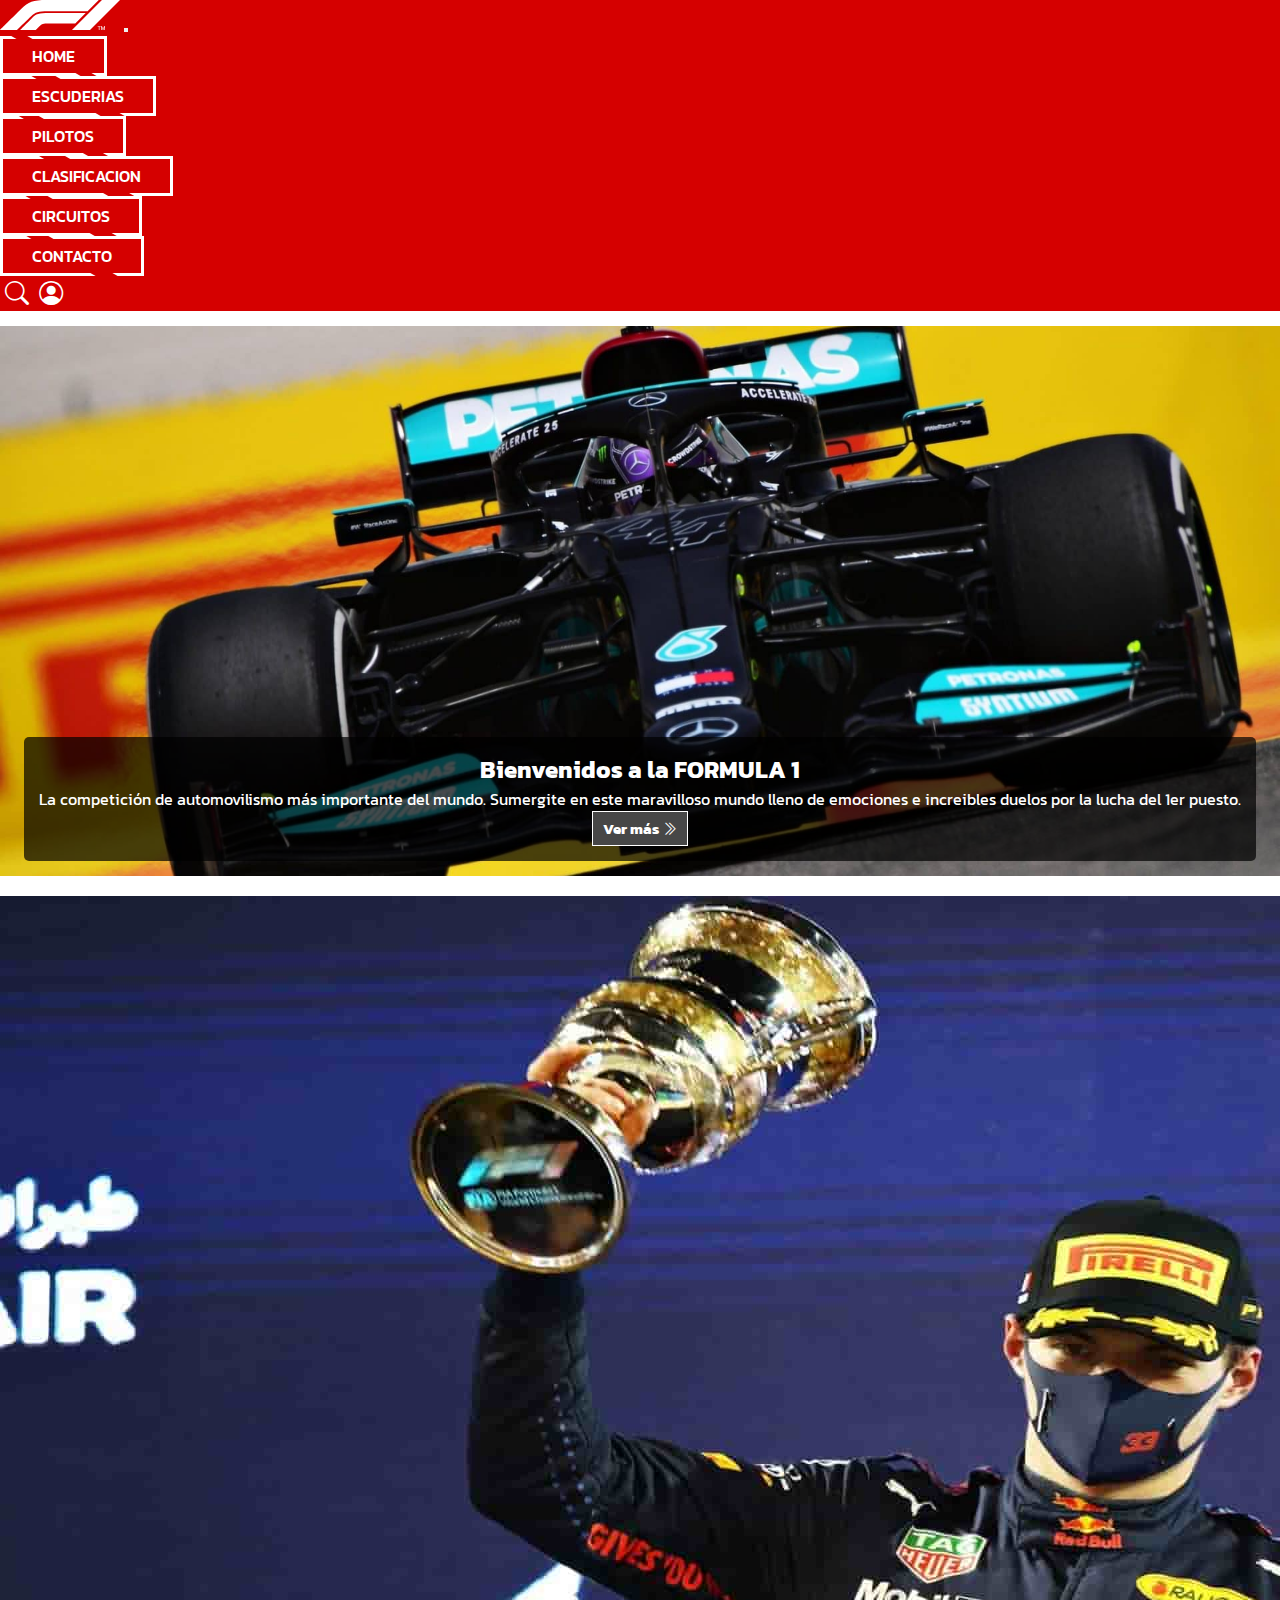
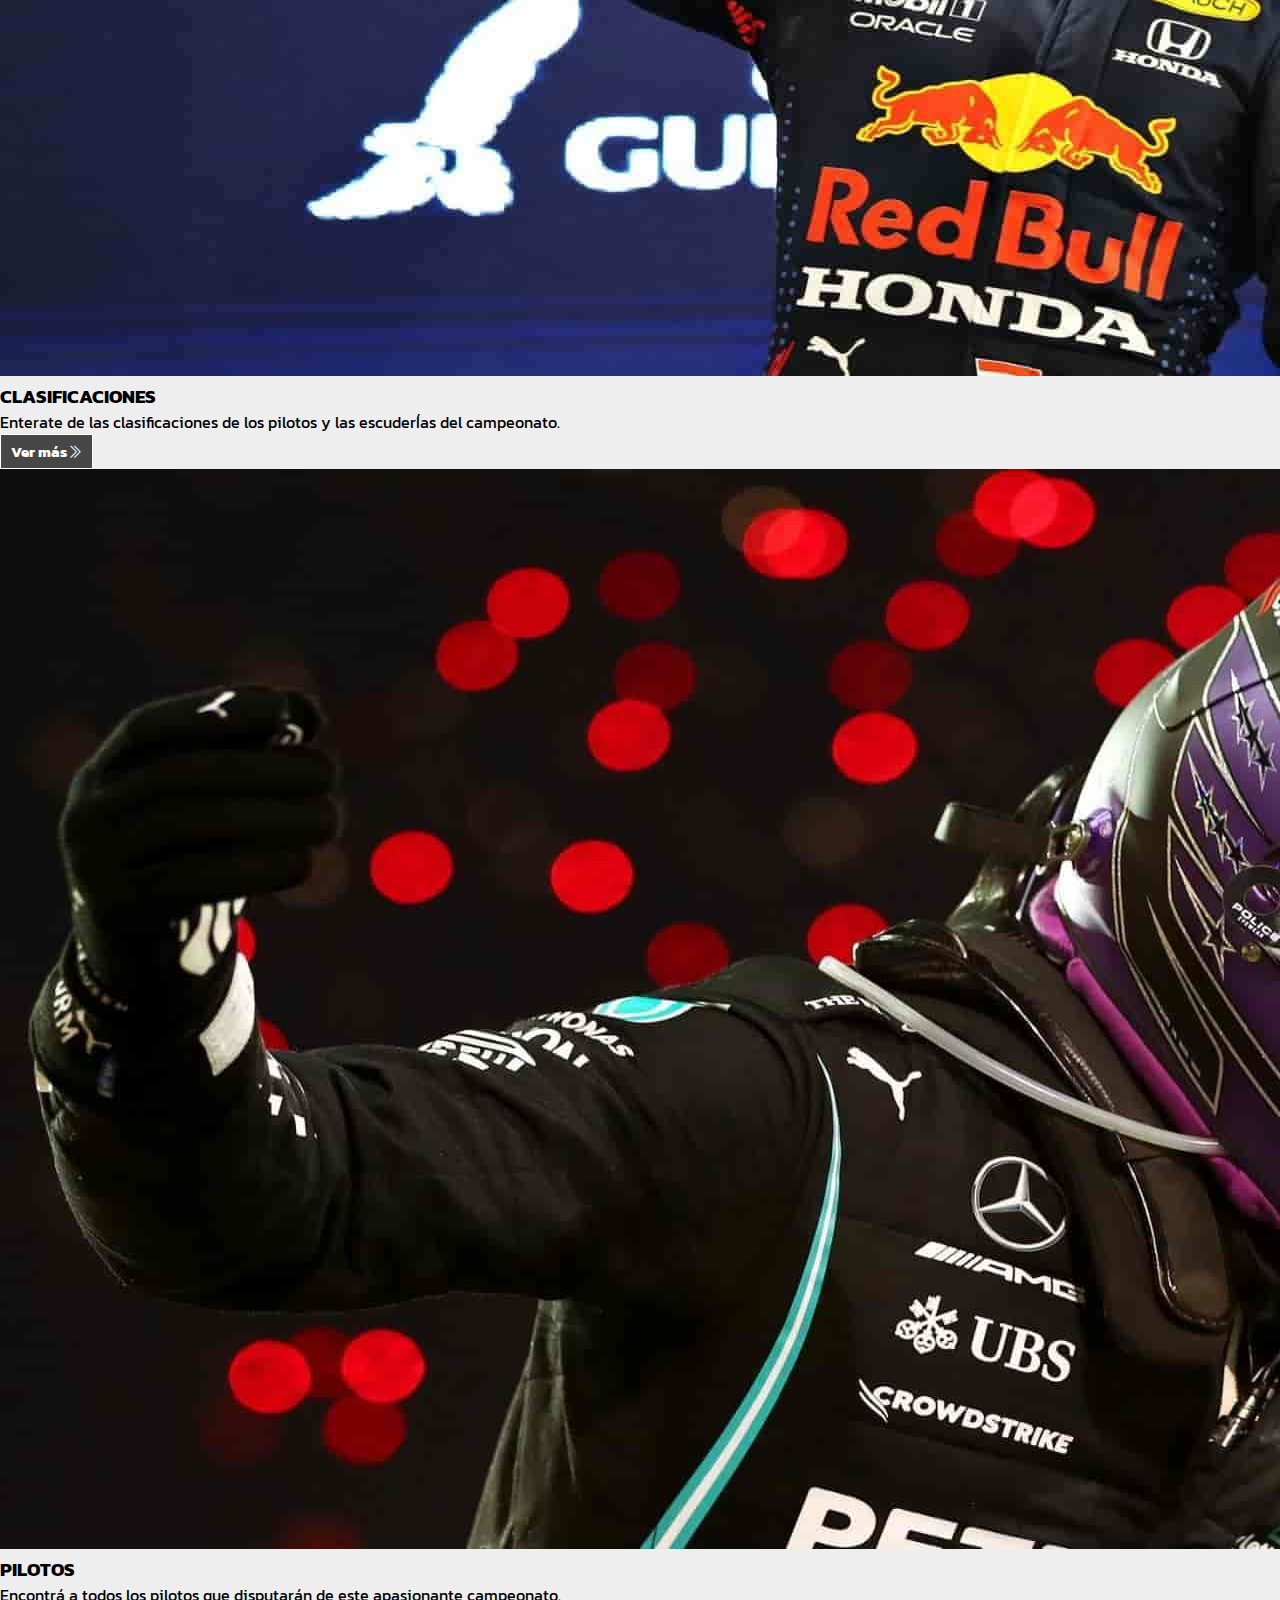
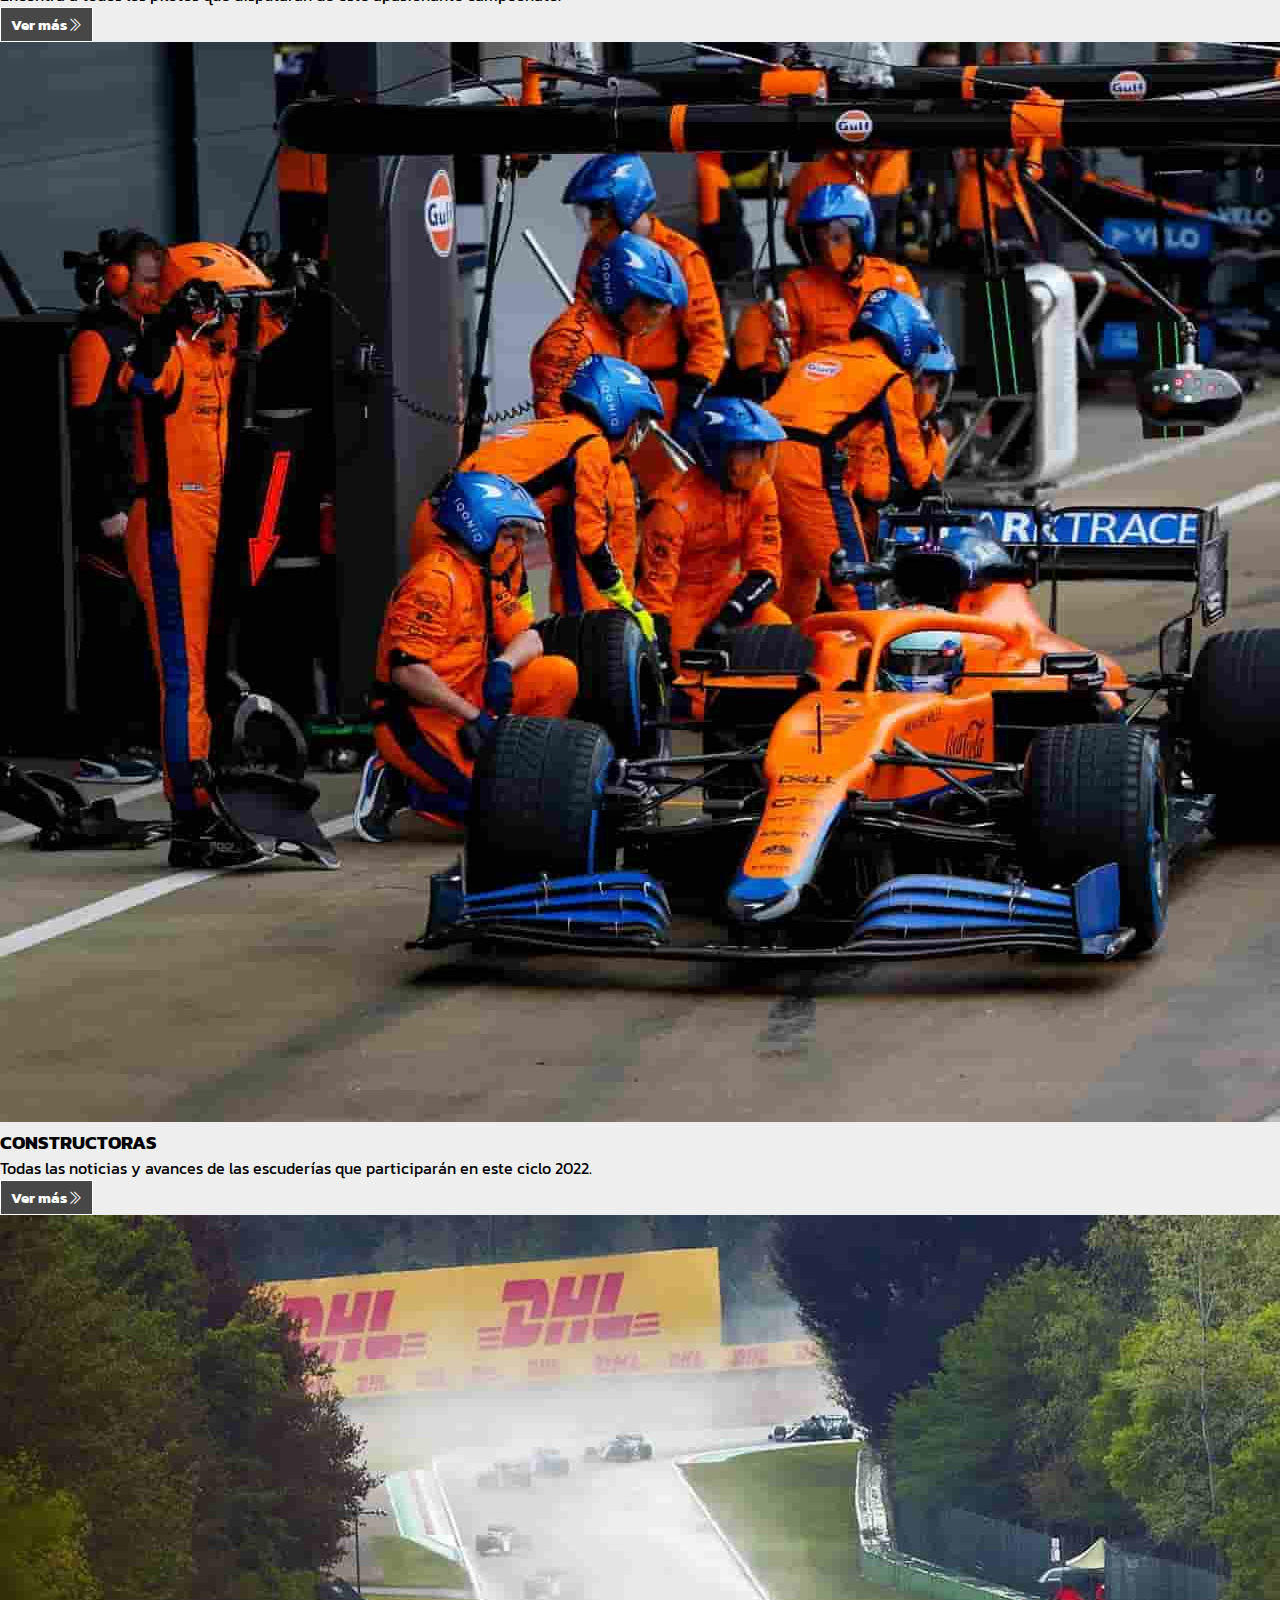
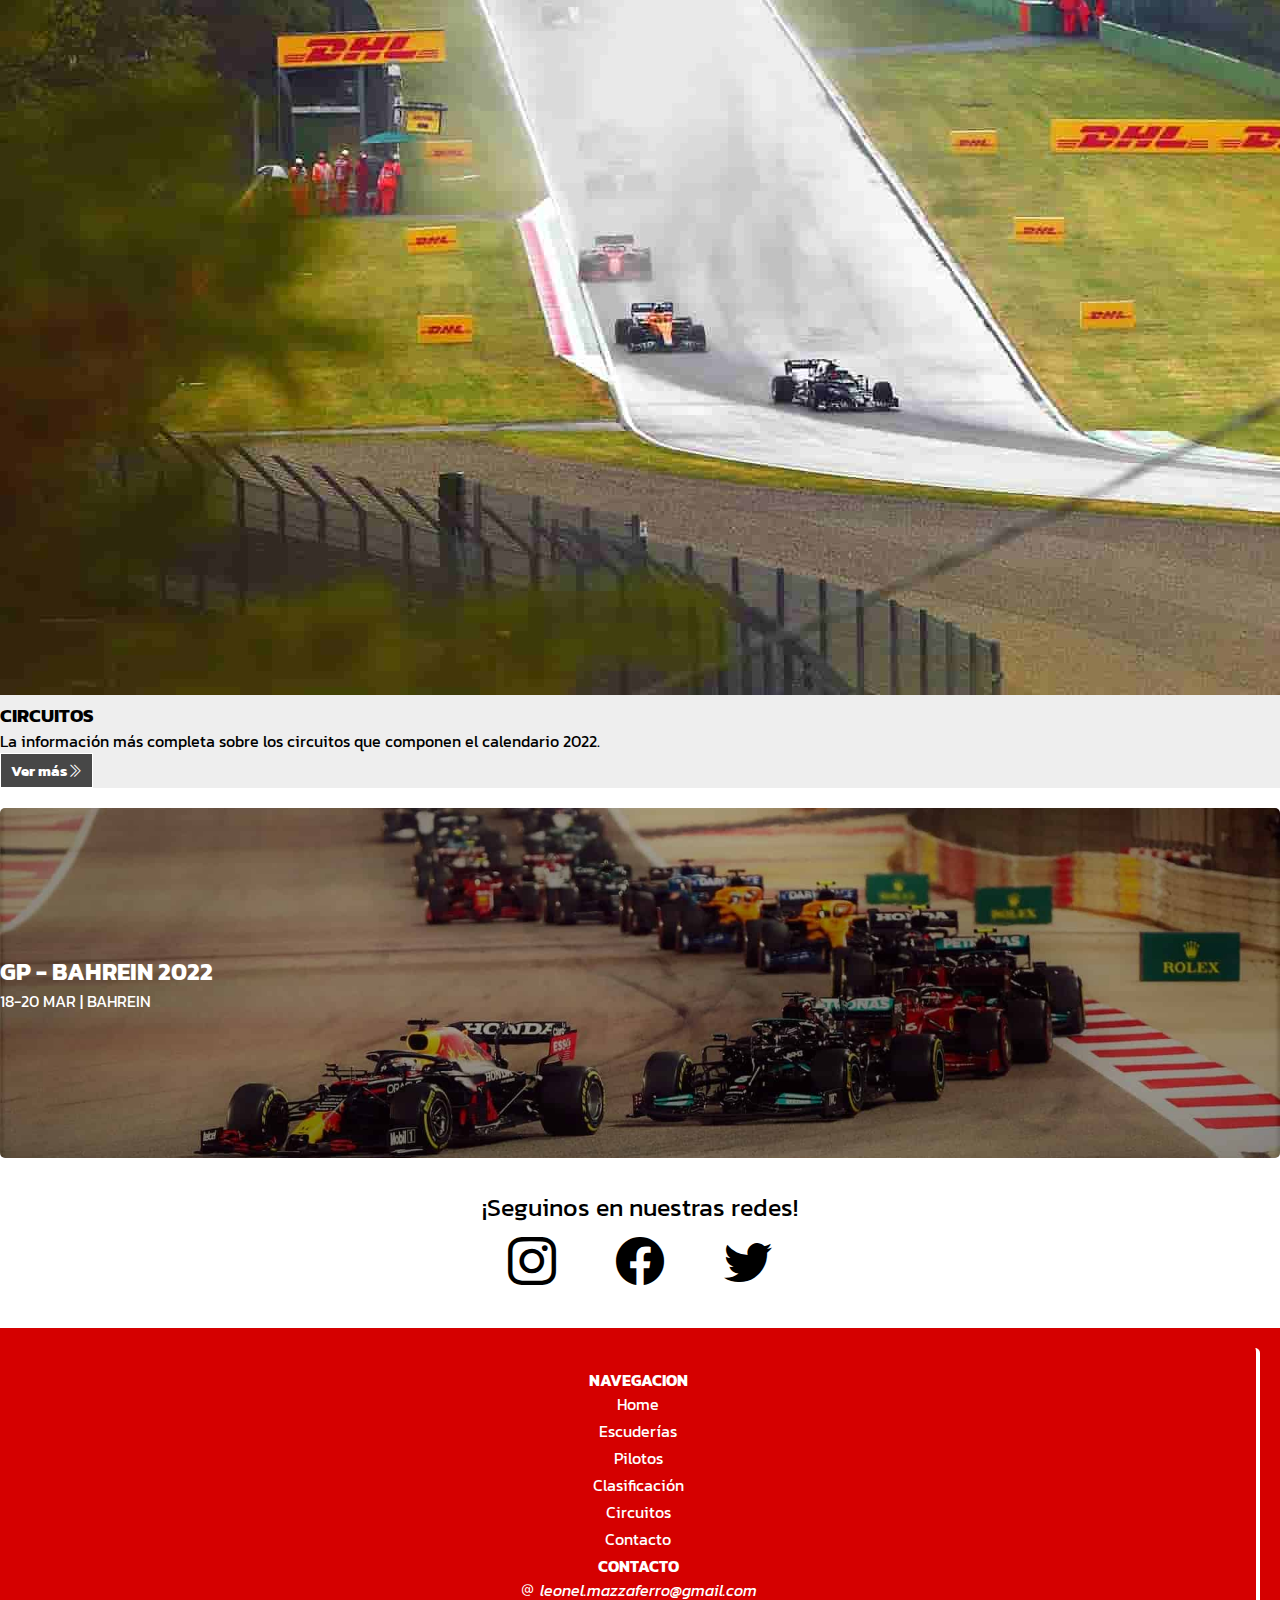
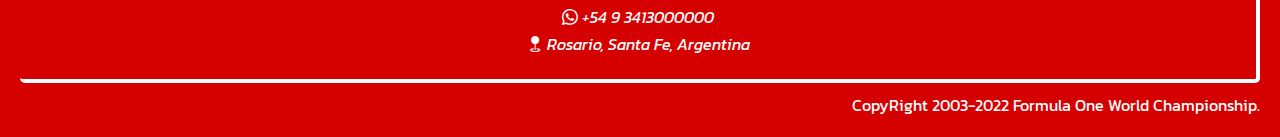
<file: index.html>
<!DOCTYPE html>
<html lang="es">

<head>
    <meta charset="UTF-8" />
    <meta http-equiv="X-UA-Compatible" content="IE=edge" />
    <meta name="viewport" content="width=device-width, initial-scale=1.0" />

    <!-- font KANIT -->
    <link rel="preconnect" href="https://fonts.googleapis.com" />
    <link rel="preconnect" href="https://fonts.gstatic.com" crossorigin />
    <link
        href="https://fonts.googleapis.com/css2?family=Kanit:ital,wght@0,100;0,200;0,300;1,100;1,200;1,300&display=swap"
        rel="stylesheet" />

    <!-- link cdn Bootstrap -->
    <link href="https://cdn.jsdelivr.net/npm/bootstrap@5.1.3/dist/css/bootstrap.min.css" rel="stylesheet"
        integrity="sha384-1BmE4kWBq78iYhFldvKuhfTAU6auU8tT94WrHftjDbrCEXSU1oBoqyl2QvZ6jIW3" crossorigin="anonymous" />

    <!-- link icons boostrap -->
    <link rel="stylesheet" href="https://cdn.jsdelivr.net/npm/bootstrap-icons@1.8.1/font/bootstrap-icons.css" />

    <!-- link css -->
    <link rel="stylesheet" href="./css/estilos.css" />

    <!-- SEO -->
    <!-- keywords -->
    <meta name="keywords" content="f1, formula, uno" />
    <!-- titulo -->
    <title>Formula 1 - Home</title>
    <!-- descripcion -->
    <meta name="description"
        content="informacion sobre la formula 1,uno, pilotos, clasificaciones, circuitos, escuderias">

    <link rel="shortcut icon" href="./imagenes/f1_logo.svg" type="image/x-icon">

</head>

<body>
    <header>
        <!-- navbar -->
        <nav class="navbar navbar-expand-lg navbar-light">
            <div class="container p-0">
                <a class="navbar-brand" href="#"><img class="nav-logo" src="./imagenes/f1_logo.svg" alt="" /></a>
                <button class="navbar-toggler" type="button" data-bs-toggle="collapse"
                    data-bs-target="#navbarSupportedContent" aria-controls="navbarSupportedContent"
                    aria-expanded="false" aria-label="Toggle navigation">
                    <span class="navbar-toggler-icon"></span>
                </button>
                <div class="collapse navbar-collapse" id="navbarSupportedContent">
                    <ul class="navbar-nav me-auto mb-2 mb-lg-0">
                        <li class="nav-item">
                            <a class="nav-link active" aria-current="page" href="./index.html">
                                <button class="button">
                                    HOME
                                    <span></span>
                                </button>
                            </a>
                        </li>
                        <li class="nav-item">
                            <a class="nav-link" href="./paginas/escuderias.html">
                                <button class="button">
                                    ESCUDERIAS
                                    <span></span>
                                </button>
                            </a>
                        </li>
                        <li class="nav-item">
                            <a class="nav-link" href="./paginas/pilotos.html">
                                <button class="button">
                                    PILOTOS
                                    <span></span>
                                </button>
                            </a>
                        </li>
                        <li class="nav-item">
                            <a class="nav-link" href="./paginas/clasificacion.html">
                                <button class="button">
                                    CLASIFICACION
                                    <span></span>
                                </button>
                            </a>
                        </li>
                        <li class="nav-item">
                            <a class="nav-link" href="./paginas/circuitos.html">
                                <button class="button">
                                    CIRCUITOS
                                    <span></span>
                                </button>
                            </a>
                        </li>
                        <li class="nav-item">
                            <a class="nav-link" href="./paginas/contacto.html">
                                <button class="button">
                                    CONTACTO
                                    <span></span>
                                </button>
                            </a>
                        </li>
                    </ul>
                    <!-- navegacion secundaria -->
                    <ul class="nav-dos">
                        <li>
                            <a href="#">
                                <i class="bi bi-search"></i>
                            </a>
                        </li>
                        <li>
                            <a href="#">
                                <i class="bi bi-person-circle"></i>
                            </a>
                        </li>
                    </ul>
                </div>
            </div>
        </nav>
        <!-- fin navbar -->
    </header>

    <main>
        <!-- presentacion -->
        <section class="container home">
            <div class="fondo">
                <h2>Bienvenidos a la FORMULA 1</h2>
                <p>
                    La competición de automovilismo más importante del mundo.
                    Sumergite en este maravilloso mundo lleno de emociones e increibles duelos por la lucha del 1er puesto.
                </p>
                <a href="#" class="boton2">
                    Ver más <i class="bi bi-chevron-double-right"></i>
                </a>
            </div>
        </section>
        <!-- fin presentacion -->
        <!-- cards -->
        <section class="container cards">
            <div class="row justify-content-between">
                <div class="col-sm-6 col-xl-3">
                    <div class="card">
                        <img src="./imagenes/carrusel/maxverstroph.jpg" class="card-img-top" alt="">
                        <div class="card-body">
                            <h3 class="card-title">CLASIFICACIONES</h3>
                            <p class="card-text">Enterate de las clasificaciones de los pilotos y las escuderÍas del
                                campeonato.</p>
                            <a href="./paginas/clasificacion.html" class="boton2">Ver más<i
                                    class="bi bi-chevron-double-right"></i></a>
                        </div>
                    </div>
                </div>
                <div class="col-sm-6 col-xl-3">
                    <div class="card">
                        <img src="./imagenes/carrusel/hamiltonfest.jpg" class="card-img-top" alt="">
                        <div class="card-body">
                            <h3 class="card-title">PILOTOS</h3>
                            <p class="card-text">Encontrá a todos los pilotos que disputarán de este apasionante
                                campeonato.
                            </p>
                            <a href="./paginas/pilotos.html" class="boton2">Ver más<i
                                    class="bi bi-chevron-double-right"></i></a>
                        </div>
                    </div>
                </div>
                <div class="col-sm-6 col-xl-3">
                    <div class="card">
                        <img src="./imagenes/carrusel/mclarenbox.jpg" class="card-img-top" alt="">
                        <div class="card-body">
                            <h3 class="card-title">CONSTRUCTORAS</h3>
                            <p class="card-text">Todas las noticias y avances de las escuderías que participarán en este
                                ciclo 2022.</p>
                            <a href="./paginas/escuderias.html" class="boton2">Ver más<i
                                    class="bi bi-chevron-double-right"></i></a>
                        </div>
                    </div>
                </div>
                <div class="col-sm-6 col-xl-3">
                    <div class="card">
                        <img src="./imagenes/carrusel/circuitoitaly.jpg" class="card-img-top" alt="">
                        <div class="card-body">
                            <h3 class="card-title">CIRCUITOS</h3>
                            <p class="card-text">La información más completa sobre los circuitos que componen el
                                calendario
                                2022.</p>
                            <a href="./paginas/circuitos.html" class="boton2">Ver más<i
                                    class="bi bi-chevron-double-right"></i></a>
                        </div>
                    </div>
                </div>
            </div>
        </section>
        <!-- fin cards -->
        <!-- baner -->
        <section class="container baner">
            <h2>
                GP - BAHREIN 2022
            </h2>
            <span>18-20 MAR | BAHREIN</span>
        </section>
        <!-- fin baner -->
    </main>

    <footer>
        <!-- soscial -->
        <section class="social">
            <p>¡Seguinos en nuestras redes!</p>
            <div class="redes">
                <a href="http://www.instagram.com" target="_blank"><i class="bi bi-instagram"></i></a>
                <a href="http://www.facebook.com" target="_blank"><i class="bi bi-facebook"></i></a>
                <a href="http://www.twitter.com" target="_blank"><i class="bi bi-twitter"></i></a>
            </div>
        </section>
        <!-- footer -->
        <section class="footer">
            <div class="container footer-flex">
                <div class="row">
                    <div class="col-md-6 mt-2">
                        <h4>NAVEGACION</h4>
                        <ul class="listas">
                            <li><a href="./index.html">Home</a></li>
                            <li><a href="./paginas/escuderias.html">Escuderías</a></li>
                            <li><a href="./paginas/pilotos.html">Pilotos</a></li>
                            <li><a href="./paginas/clasificacion.html">Clasificación</a></li>
                            <li><a href="./paginas/circuitos.html">Circuitos</a></li>
                            <li><a href="./paginas/contacto.html">Contacto</a></li>
                        </ul>
                    </div>
                    <div class="col-md-6 mt-2">
                        <h4>CONTACTO</h4>
                        <ul class="listas">
                            <li>
                                <a href="http://www.gmail.com" target="_blank"><i class="bi bi-at">
                                        leonel.mazzaferro@gmail.com</i></a>
                            </li>
                            <li>
                                <a href="http://www.whatsapp.com" target="_blank"><i class="bi bi-whatsapp"> +54 9
                                        3413000000</i></a>
                            </li>
                            <li>
                                <a href="http://www.google.com.ar/maps" target="_blank"><i class="bi bi-geo-fill">
                                        Rosario,
                                        Santa Fe, Argentina</i></a>
                            </li>
                        </ul>
                    </div>
                </div>
            </div>
            <div class="container">
                <p class="copy-r">CopyRight 2003-2022 Formula One World Championship.</p>
            </div>
        </section>
        <!-- fin footer -->
    </footer>


    <!-- link cdn bootstrap js -->
    <script src="https://cdn.jsdelivr.net/npm/@popperjs/core@2.10.2/dist/umd/popper.min.js"
        integrity="sha384-7+zCNj/IqJ95wo16oMtfsKbZ9ccEh31eOz1HGyDuCQ6wgnyJNSYdrPa03rtR1zdB" crossorigin="anonymous">
    </script>
    <script src="https://cdn.jsdelivr.net/npm/bootstrap@5.1.3/dist/js/bootstrap.min.js"
        integrity="sha384-QJHtvGhmr9XOIpI6YVutG+2QOK9T+ZnN4kzFN1RtK3zEFEIsxhlmWl5/YESvpZ13" crossorigin="anonymous">
    </script>
</body>

</html>
</file>
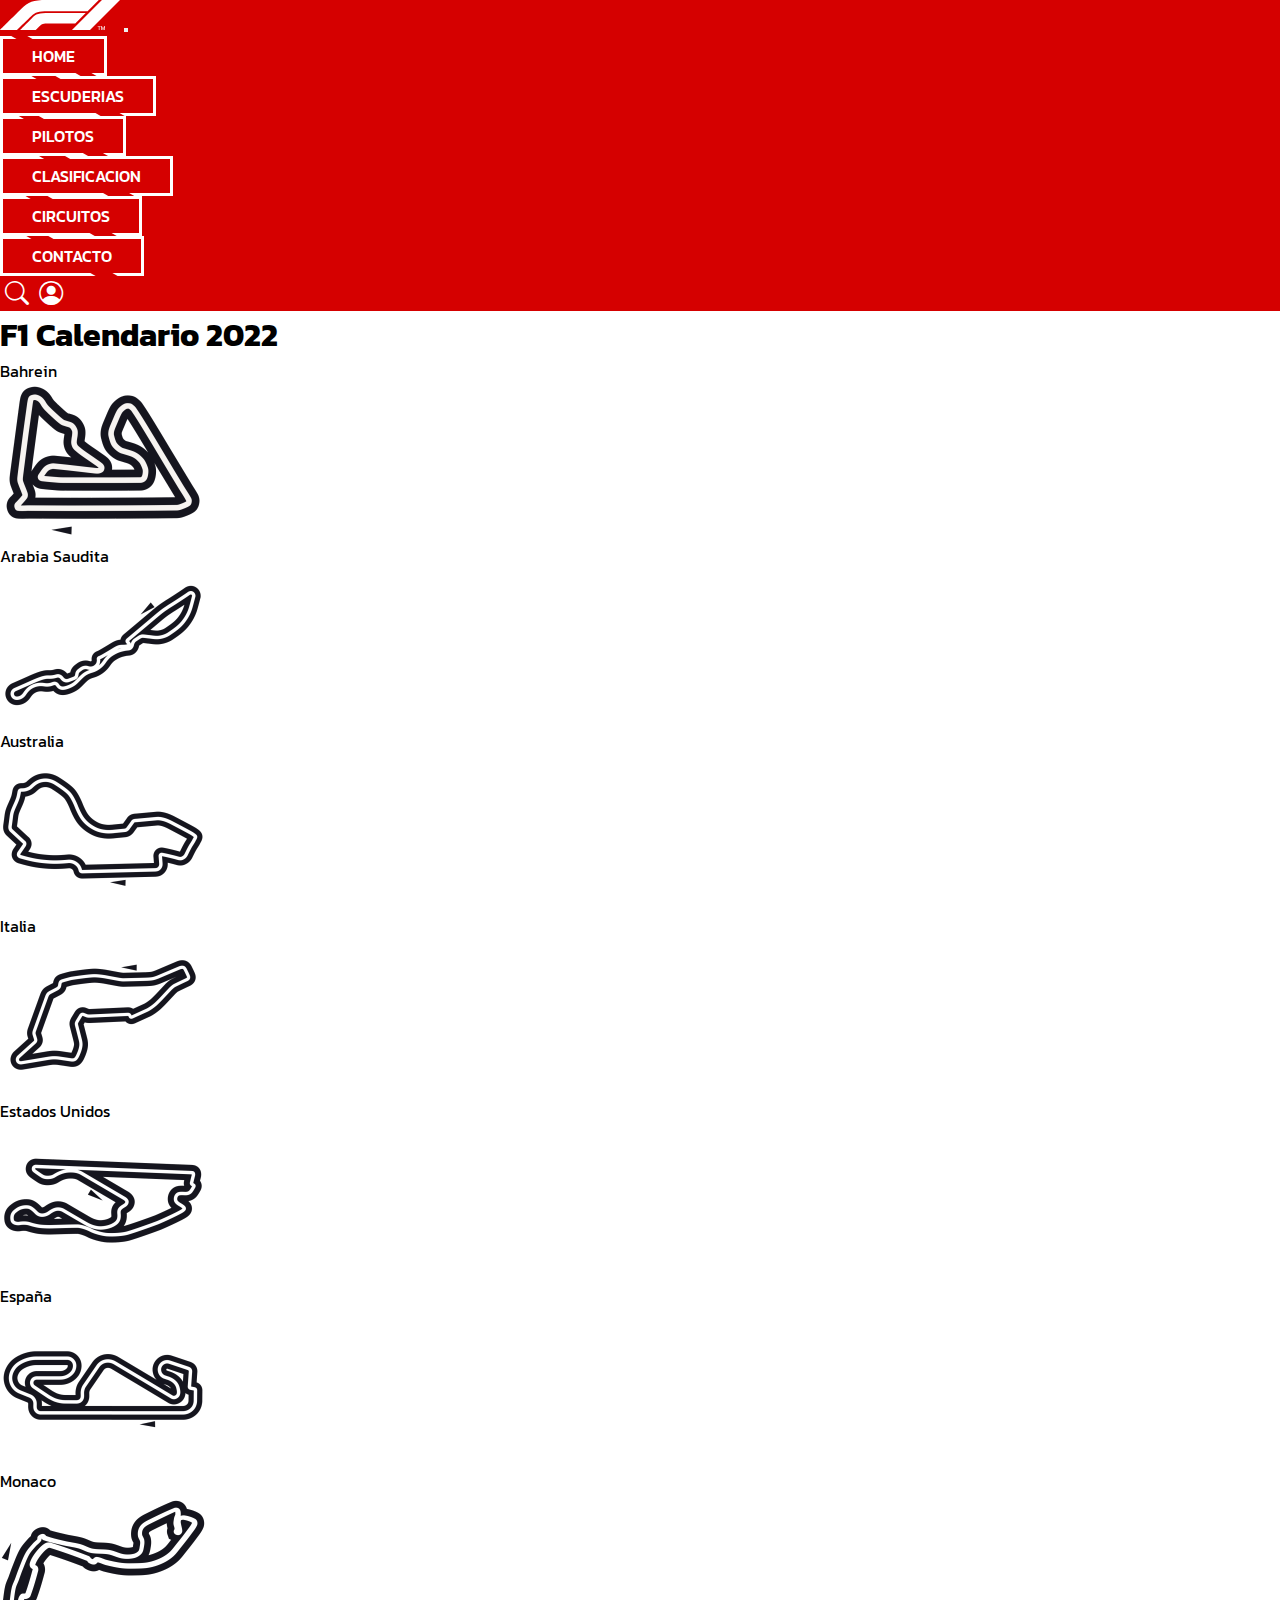
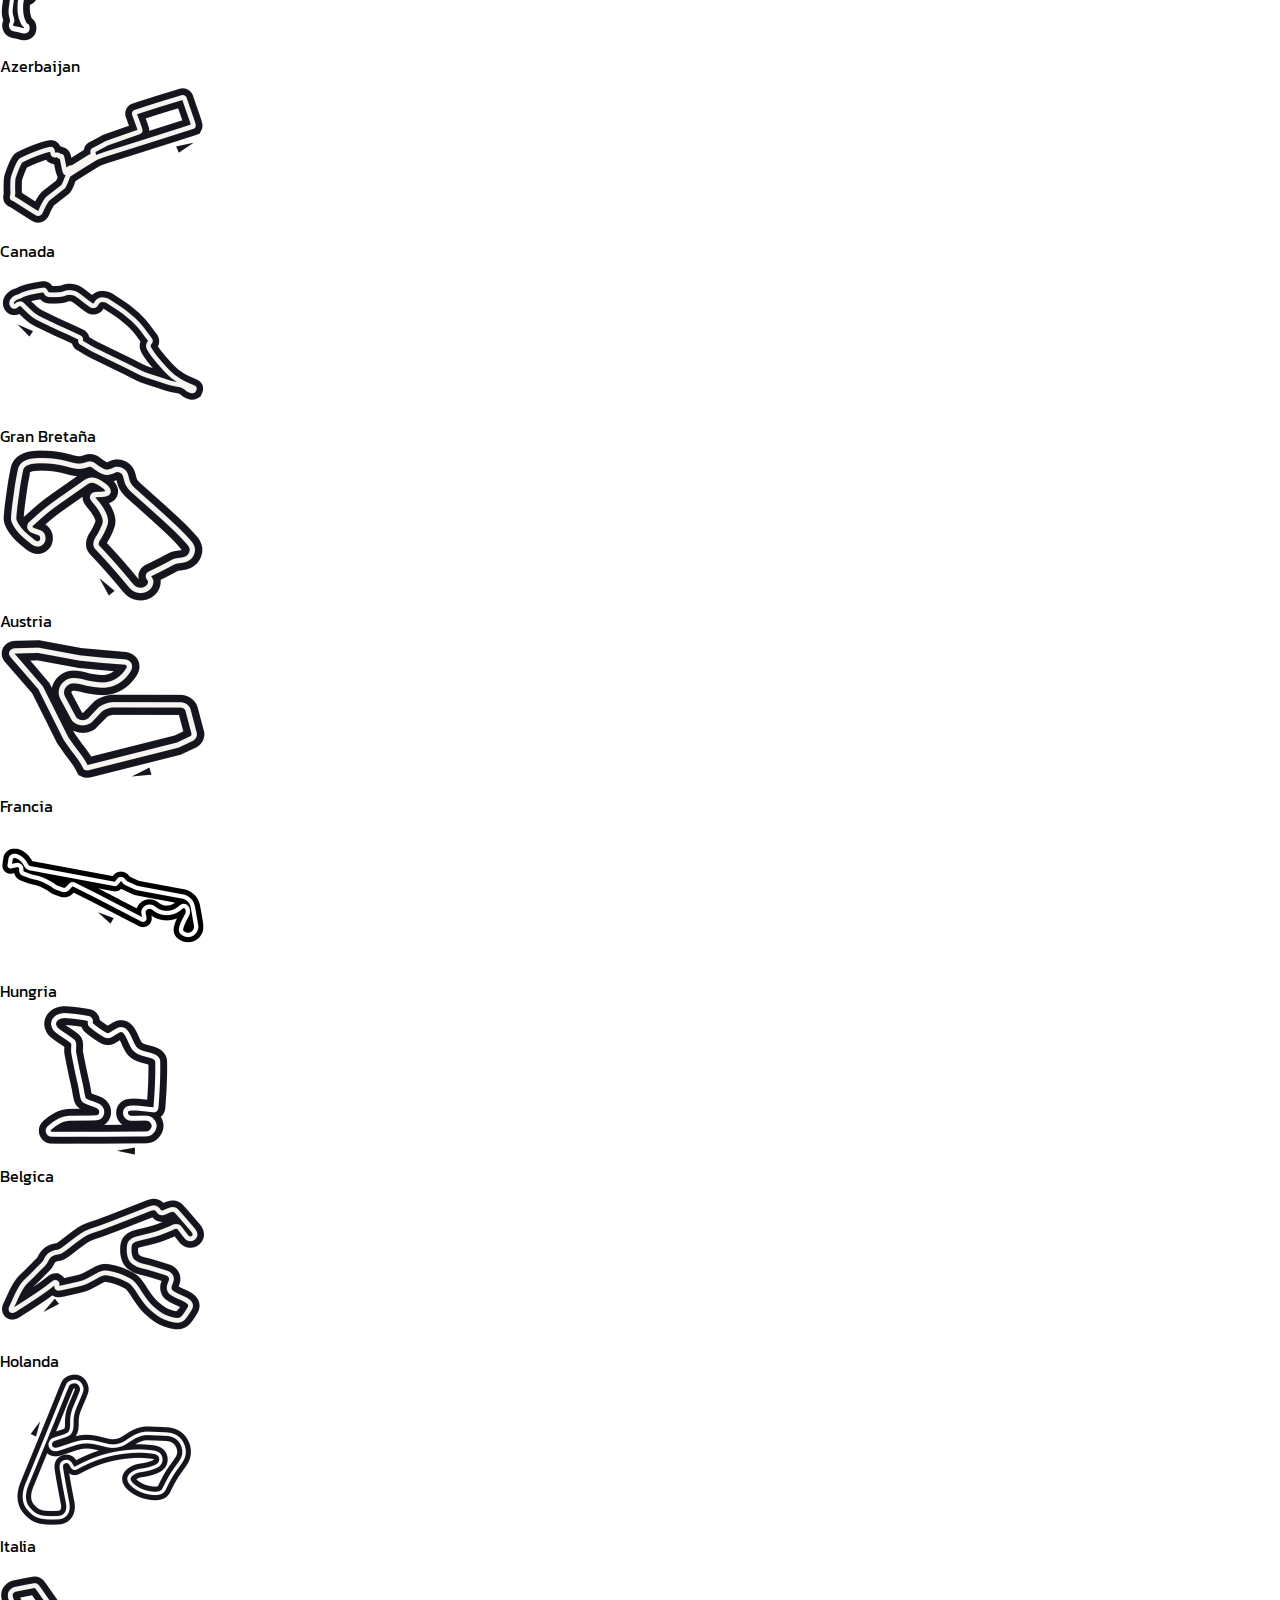
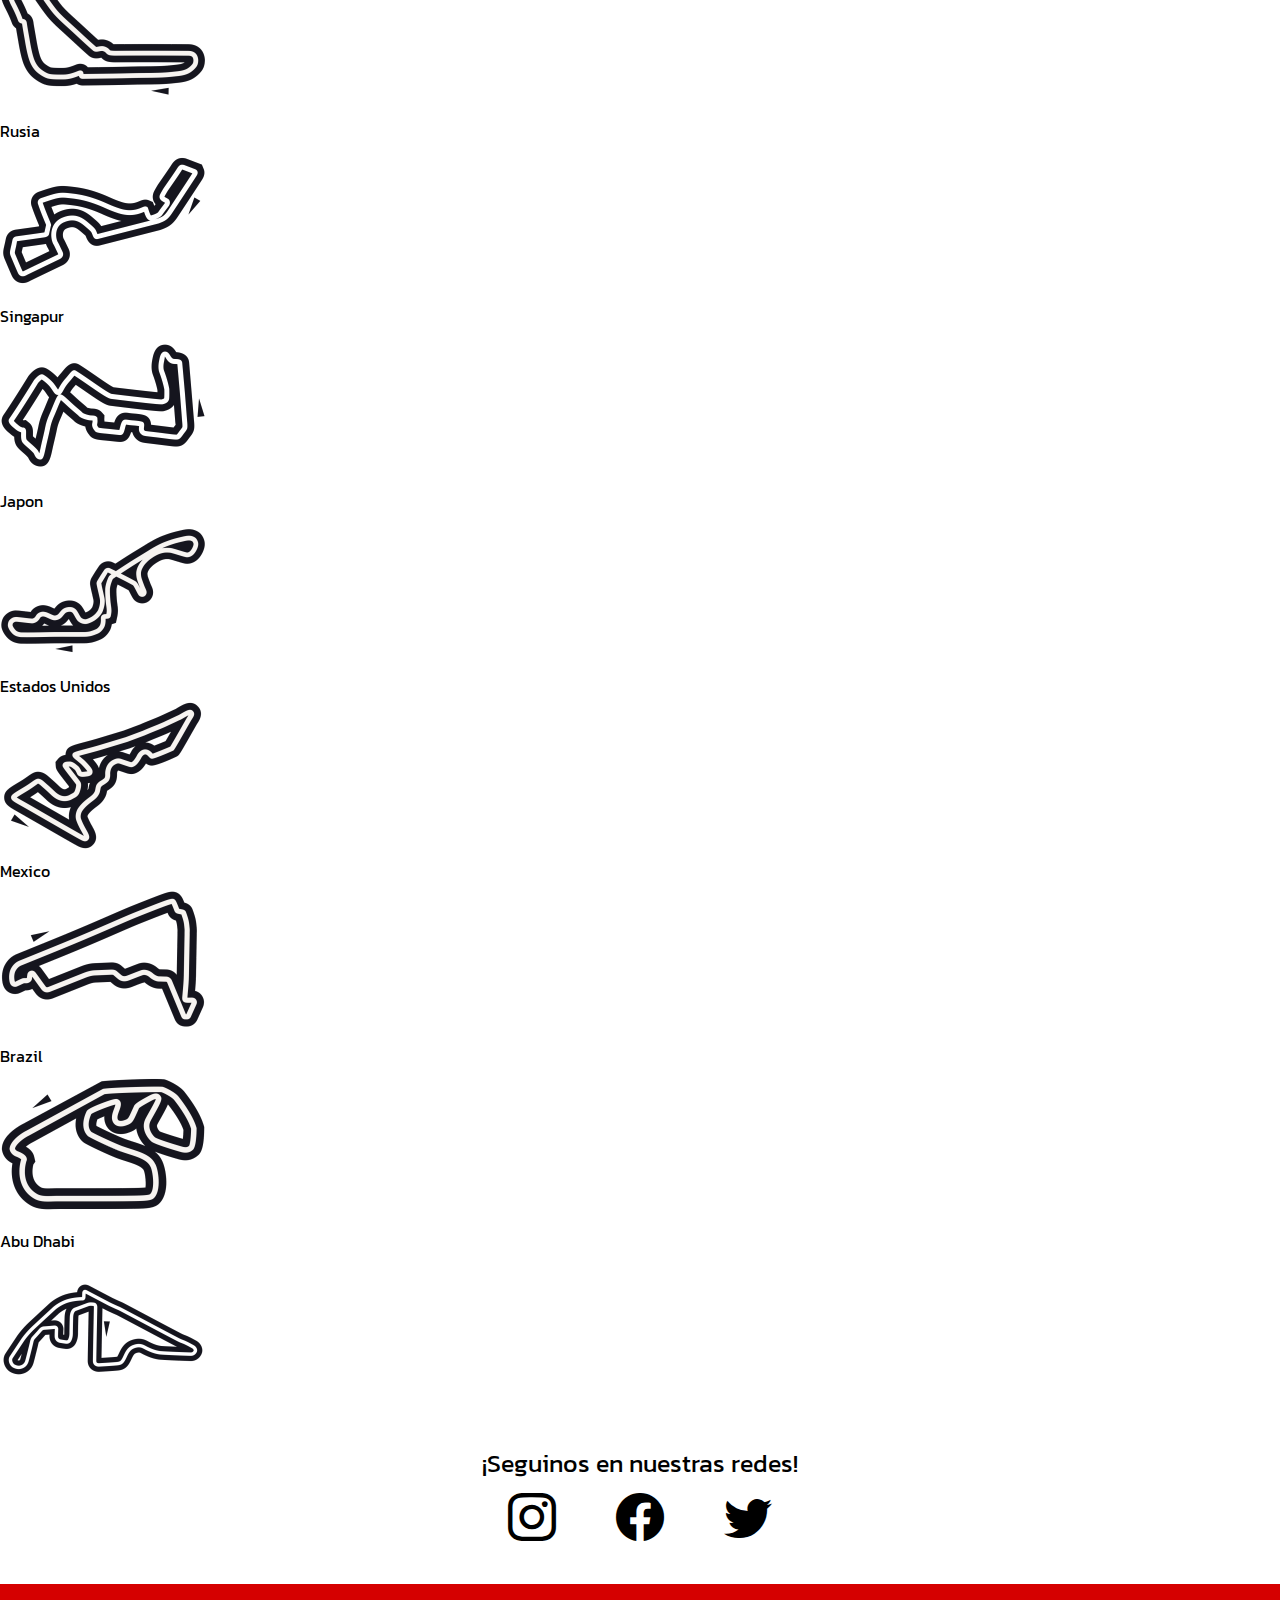
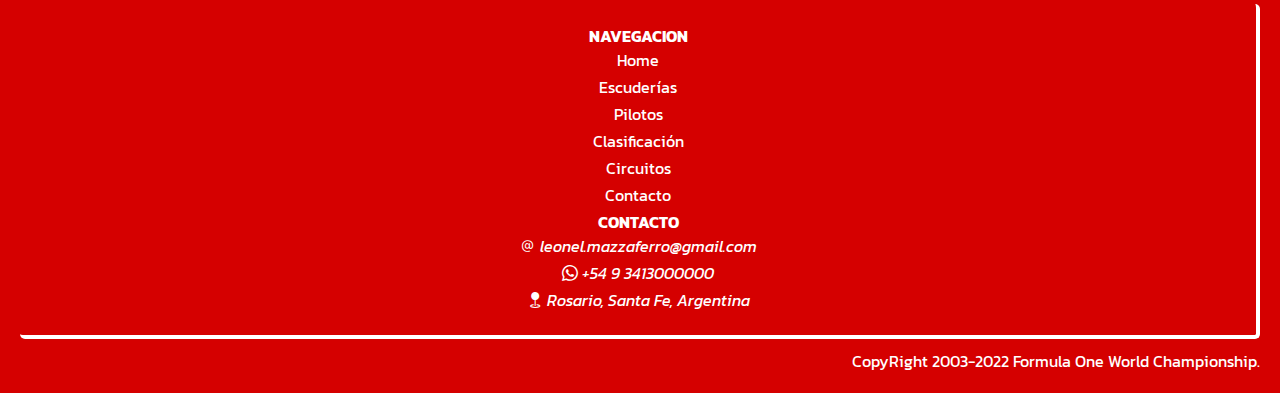
<file: paginas/circuitos.html>
<!DOCTYPE html>
<html lang="es">

<head>
    <meta charset="UTF-8">
    <meta http-equiv="X-UA-Compatible" content="IE=edge">
    <meta name="viewport" content="width=device-width, initial-scale=1.0">

    <!-- font KANIT -->
    <link rel="preconnect" href="https://fonts.googleapis.com" />
    <link rel="preconnect" href="https://fonts.gstatic.com" crossorigin />
    <link
        href="https://fonts.googleapis.com/css2?family=Kanit:ital,wght@0,100;0,200;0,300;1,100;1,200;1,300&display=swap"
        rel="stylesheet" />

    <!-- link cdn Bootstrap -->
    <link href="https://cdn.jsdelivr.net/npm/bootstrap@5.1.3/dist/css/bootstrap.min.css" rel="stylesheet"
        integrity="sha384-1BmE4kWBq78iYhFldvKuhfTAU6auU8tT94WrHftjDbrCEXSU1oBoqyl2QvZ6jIW3" crossorigin="anonymous" />

    <!-- link icons boostrap -->
    <link rel="stylesheet" href="https://cdn.jsdelivr.net/npm/bootstrap-icons@1.8.1/font/bootstrap-icons.css" />

    <!-- link css -->
    <link rel="stylesheet" href="../css/estilos.css" />

    <!-- SEO -->
    <!-- keywords -->
    <meta name="keywords" content="f1, formula, uno" />
    <!-- titulo -->
    <title>Formula 1 - Circuitos</title>
    <!-- descripcion -->
    <meta name="description"
        content="informacion sobre la formula 1,uno, pilotos, clasificaciones, circuitos, escuderias">

    <link rel="shortcut icon" href="../imagenes/f1_logo.svg" type="image/x-icon">
</head>

<body>
    <header>
        <!-- navbar -->
        <nav class="navbar navbar-expand-lg navbar-light">
            <div class="container p-0">
                <a class="navbar-brand" href="#"><img class="nav-logo" src="../imagenes/f1_logo.svg" alt="" /></a>
                <button class="navbar-toggler" type="button" data-bs-toggle="collapse"
                    data-bs-target="#navbarSupportedContent" aria-controls="navbarSupportedContent"
                    aria-expanded="false" aria-label="Toggle navigation">
                    <span class="navbar-toggler-icon"></span>
                </button>
                <div class="collapse navbar-collapse" id="navbarSupportedContent">
                    <ul class="navbar-nav me-auto mb-2 mb-lg-0">
                        <li class="nav-item">
                            <a class="nav-link active" aria-current="page" href="../index.html">
                                <button class="button">
                                    HOME
                                    <span></span>
                                </button>
                            </a>
                        </li>
                        <li class="nav-item">
                            <a class="nav-link" href="./escuderias.html">
                                <button class="button">
                                    ESCUDERIAS
                                    <span></span>
                                </button>
                            </a>
                        </li>
                        <li class="nav-item">
                            <a class="nav-link" href="./pilotos.html">
                                <button class="button">
                                    PILOTOS
                                    <span></span>
                                </button>
                            </a>
                        </li>
                        <li class="nav-item">
                            <a class="nav-link" href="./clasificacion.html">
                                <button class="button">
                                    CLASIFICACION
                                    <span></span>
                                </button>
                            </a>
                        </li>
                        <li class="nav-item">
                            <a class="nav-link" href="./circuitos.html">
                                <button class="button">
                                    CIRCUITOS
                                    <span></span>
                                </button>
                            </a>
                        </li>
                        <li class="nav-item">
                            <a class="nav-link" href="./contacto.html">
                                <button class="button">
                                    CONTACTO
                                    <span></span>
                                </button>
                            </a>
                        </li>
                    </ul>
                    <!-- navegacion secundaria -->
                    <ul class="nav-dos">
                        <li>
                            <a href="#">
                                <i class="bi bi-search"></i>
                            </a>
                        </li>
                        <li>
                            <a href="#">
                                <i class="bi bi-person-circle"></i>
                            </a>
                        </li>
                    </ul>
                </div>
            </div>
        </nav>
        <!-- fin navbar -->
    </header>

    <!-- main -->
    <main>
        <section class="container">
            <h1 class="my-5 border-top border-end border-5 border-dark rounded">F1 Calendario 2022</h1>
            <div class="row">
                <div class="col-lg-3 col-md-4 col-sm-6">
                    <div class="mb-4">
                        <p class="text-center border-bottom border-top">Bahrein</p>
                        <div class="d-flex justify-content-center">
                            <img src="../imagenes/circuitos/bahrein-min.png" alt="">
                        </div>
                    </div>
                </div>
                <div class="col-lg-3 col-md-4 col-sm-6">
                    <div class="mb-4">
                        <p class="text-center border-bottom border-top">Arabia Saudita</p>
                        <div class="d-flex justify-content-center">
                            <img src="../imagenes/circuitos/arabia-min.png" alt="">
                        </div>
                    </div>
                </div>
                <div class="col-lg-3 col-md-4 col-sm-6">
                    <div class="mb-4">
                        <p class="text-center border-bottom border-top">Australia</p>
                        <div class="d-flex justify-content-center">
                            <img src="../imagenes/circuitos/australia-min.png" alt="">
                        </div>
                    </div>
                </div>
                <div class="col-lg-3 col-md-4 col-sm-6">
                    <div class="mb-4">
                        <p class="text-center border-bottom border-top">Italia</p>
                        <div class="d-flex justify-content-center">
                            <img src="../imagenes/circuitos/italy1-min.png" alt="">
                        </div>
                    </div>
                </div>
                <div class="col-lg-3 col-md-4 col-sm-6">
                    <div class="mb-4">
                        <p class="text-center border-bottom border-top">Estados Unidos</p>
                        <div class="d-flex justify-content-center">
                            <img src="../imagenes/circuitos/eeuu1-min.png" alt="">
                        </div>
                    </div>
                </div>
                <div class="col-lg-3 col-md-4 col-sm-6">
                    <div class="mb-4">
                        <p class="text-center border-bottom border-top">España</p>
                        <div class="d-flex justify-content-center">
                            <img src="../imagenes/circuitos/españa-min.png" alt="">
                        </div>
                    </div>
                </div>
                <div class="col-lg-3 col-md-4 col-sm-6">
                    <div class="mb-4">
                        <p class="text-center border-bottom border-top">Monaco</p>
                        <div class="d-flex justify-content-center">
                            <img src="../imagenes/circuitos/monaco-min.png" alt="">
                        </div>
                    </div>
                </div>
                <div class="col-lg-3 col-md-4 col-sm-6">
                    <div class="mb-4">
                        <p class="text-center border-bottom border-top">Azerbaijan</p>
                        <div class="d-flex justify-content-center">
                            <img src="../imagenes/circuitos/azerbaijan-min.png" alt="">
                        </div>
                    </div>
                </div>
                <div class="col-lg-3 col-md-4 col-sm-6">
                    <div class="mb-4">
                        <p class="text-center border-bottom border-top">Canada</p>
                        <div class="d-flex justify-content-center">
                            <img src="../imagenes/circuitos/canada-min.png" alt="">
                        </div>
                    </div>
                </div>
                <div class="col-lg-3 col-md-4 col-sm-6">
                    <div class="mb-4">
                        <p class="text-center border-bottom border-top">Gran Bretaña</p>
                        <div class="d-flex justify-content-center">
                            <img src="../imagenes/circuitos/granbretania-min.png" alt="">
                        </div>
                    </div>
                </div>
                <div class="col-lg-3 col-md-4 col-sm-6">
                    <div class="mb-4">
                        <p class="text-center border-bottom border-top">Austria</p>
                        <div class="d-flex justify-content-center">
                            <img src="../imagenes/circuitos/austria-min.png" alt="">
                        </div>
                    </div>
                </div>
                <div class="col-lg-3 col-md-4 col-sm-6">
                    <div class="mb-4">
                        <p class="text-center border-bottom border-top">Francia</p>
                        <div class="d-flex justify-content-center">
                            <img src="../imagenes/circuitos/france-min.png" alt="">
                        </div>
                    </div>
                </div>
                <div class="col-lg-3 col-md-4 col-sm-6">
                    <div class="mb-4">
                        <p class="text-center border-bottom border-top">Hungria</p>
                        <div class="d-flex justify-content-center">
                            <img src="../imagenes/circuitos/hungary-min.png" alt="">
                        </div>
                    </div>
                </div>
                <div class="col-lg-3 col-md-4 col-sm-6">
                    <div class="mb-4">
                        <p class="text-center border-bottom border-top">Belgica</p>
                        <div class="d-flex justify-content-center">
                            <img src="../imagenes/circuitos/belgium-min.png" alt="">
                        </div>
                    </div>
                </div>
                <div class="col-lg-3 col-md-4 col-sm-6">
                    <div class="mb-4">
                        <p class="text-center border-bottom border-top">Holanda</p>
                        <div class="d-flex justify-content-center">
                            <img src="../imagenes/circuitos/netherlands-min.png" alt="">
                        </div>
                    </div>
                </div>
                <div class="col-lg-3 col-md-4 col-sm-6">
                    <div class="mb-4">
                        <p class="text-center border-bottom border-top">Italia</p>
                        <div class="d-flex justify-content-center">
                            <img src="../imagenes/circuitos/italy2-min.png" alt="">
                        </div>
                    </div>
                </div>
                <div class="col-lg-3 col-md-4 col-sm-6">
                    <div class="mb-4">
                        <p class="text-center border-bottom border-top">Rusia</p>
                        <div class="d-flex justify-content-center">
                            <img src="../imagenes/circuitos/rusia-min.png" alt="">
                        </div>
                    </div>
                </div>
                <div class="col-lg-3 col-md-4 col-sm-6">
                    <div class="mb-4">
                        <p class="text-center border-bottom border-top">Singapur</p>
                        <div class="d-flex justify-content-center">
                            <img src="../imagenes/circuitos/singapur-min.png" alt="">
                        </div>
                    </div>
                </div>
                <div class="col-lg-3 col-md-4 col-sm-6">
                    <div class="mb-4">
                        <p class="text-center border-bottom border-top">Japon</p>
                        <div class="d-flex justify-content-center">
                            <img src="../imagenes/circuitos/japon-min.png" alt="">
                        </div>
                    </div>
                </div>
                <div class="col-lg-3 col-md-4 col-sm-6">
                    <div class="mb-4">
                        <p class="text-center border-bottom border-top">Estados Unidos</p>
                        <div class="d-flex justify-content-center">
                            <img src="../imagenes/circuitos/eeuu2-min.png" alt="">
                        </div>
                    </div>
                </div>
                <div class="col-lg-3 col-md-4 col-sm-6">
                    <div class="mb-4">
                        <p class="text-center border-bottom border-top">Mexico</p>
                        <div class="d-flex justify-content-center">
                            <img src="../imagenes/circuitos/mexico-min.png" alt="">
                        </div>
                    </div>
                </div>
                <div class="col-lg-3 col-md-4 col-sm-6">
                    <div class="mb-4">
                        <p class="text-center border-bottom border-top">Brazil</p>
                        <div class="d-flex justify-content-center">
                            <img src="../imagenes/circuitos/brazil-min.png" alt="">
                        </div>
                    </div>
                </div>
                <div class="col-lg-3 col-md-4 col-sm-6">
                    <div class="mb-4">
                        <p class="text-center border-bottom border-top">Abu Dhabi</p>
                        <div class="d-flex justify-content-center">
                            <img src="../imagenes/circuitos/abudhabi-min.png" alt="">
                        </div>
                    </div>
                </div>
            </div>

        </section>
    </main>
    <!-- fin main -->

    <footer>
        <!-- soscial -->
        <section class="social">
            <p>¡Seguinos en nuestras redes!</p>
            <div class="redes">
                <a href="http://www.instagram.com" target="_blank"><i class="bi bi-instagram"></i></a>
                <a href="http://www.facebook.com" target="_blank"><i class="bi bi-facebook"></i></a>
                <a href="http://www.twitter.com" target="_blank"><i class="bi bi-twitter"></i></a>
            </div>
        </section>
        <!-- footer -->
        <section class="footer">
            <div class="container footer-flex">
                <div class="row">
                    <div class="col-sm-12 col-md-6 mt-2">
                        <h4>NAVEGACION</h4>
                        <ul class="listas">
                            <li><a href="../index.html">Home</a></li>
                            <li><a href="./escuderias.html">Escuderías</a></li>
                            <li><a href="./pilotos.html">Pilotos</a></li>
                            <li><a href="./clasificacion.html">Clasificación</a></li>
                            <li><a href="./circuitos.html">Circuitos</a></li>
                            <li><a href="./contacto.html">Contacto</a></li>
                        </ul>
                    </div>
                    <div class="col-sm-12 col-md-6 mt-2">
                        <h4>CONTACTO</h4>
                        <ul class="listas">
                            <li>
                                <a href="http://www.gmail.com" target="_blank"><i class="bi bi-at">
                                        leonel.mazzaferro@gmail.com</i></a>
                            </li>
                            <li>
                                <a href="http://www.whatsapp.com" target="_blank"><i class="bi bi-whatsapp"> +54 9
                                        3413000000</i></a>
                            </li>
                            <li>
                                <a href="http://www.google.com.ar/maps" target="_blank"><i class="bi bi-geo-fill"> Rosario,
                                        Santa Fe, Argentina</i></a>
                            </li>
                        </ul>
                    </div>
                </div>
            </div>
            <div class="container">
                <p class="copy-r">CopyRight 2003-2022 Formula One World Championship.</p>
            </div>
        </section>
        <!-- fin footer -->
    </footer>


    <!-- link cdn bootstrap js -->
    <script src="https://cdn.jsdelivr.net/npm/@popperjs/core@2.10.2/dist/umd/popper.min.js"
        integrity="sha384-7+zCNj/IqJ95wo16oMtfsKbZ9ccEh31eOz1HGyDuCQ6wgnyJNSYdrPa03rtR1zdB" crossorigin="anonymous">
    </script>
    <script src="https://cdn.jsdelivr.net/npm/bootstrap@5.1.3/dist/js/bootstrap.min.js"
        integrity="sha384-QJHtvGhmr9XOIpI6YVutG+2QOK9T+ZnN4kzFN1RtK3zEFEIsxhlmWl5/YESvpZ13" crossorigin="anonymous">
    </script>
</body>

</html>
</file>
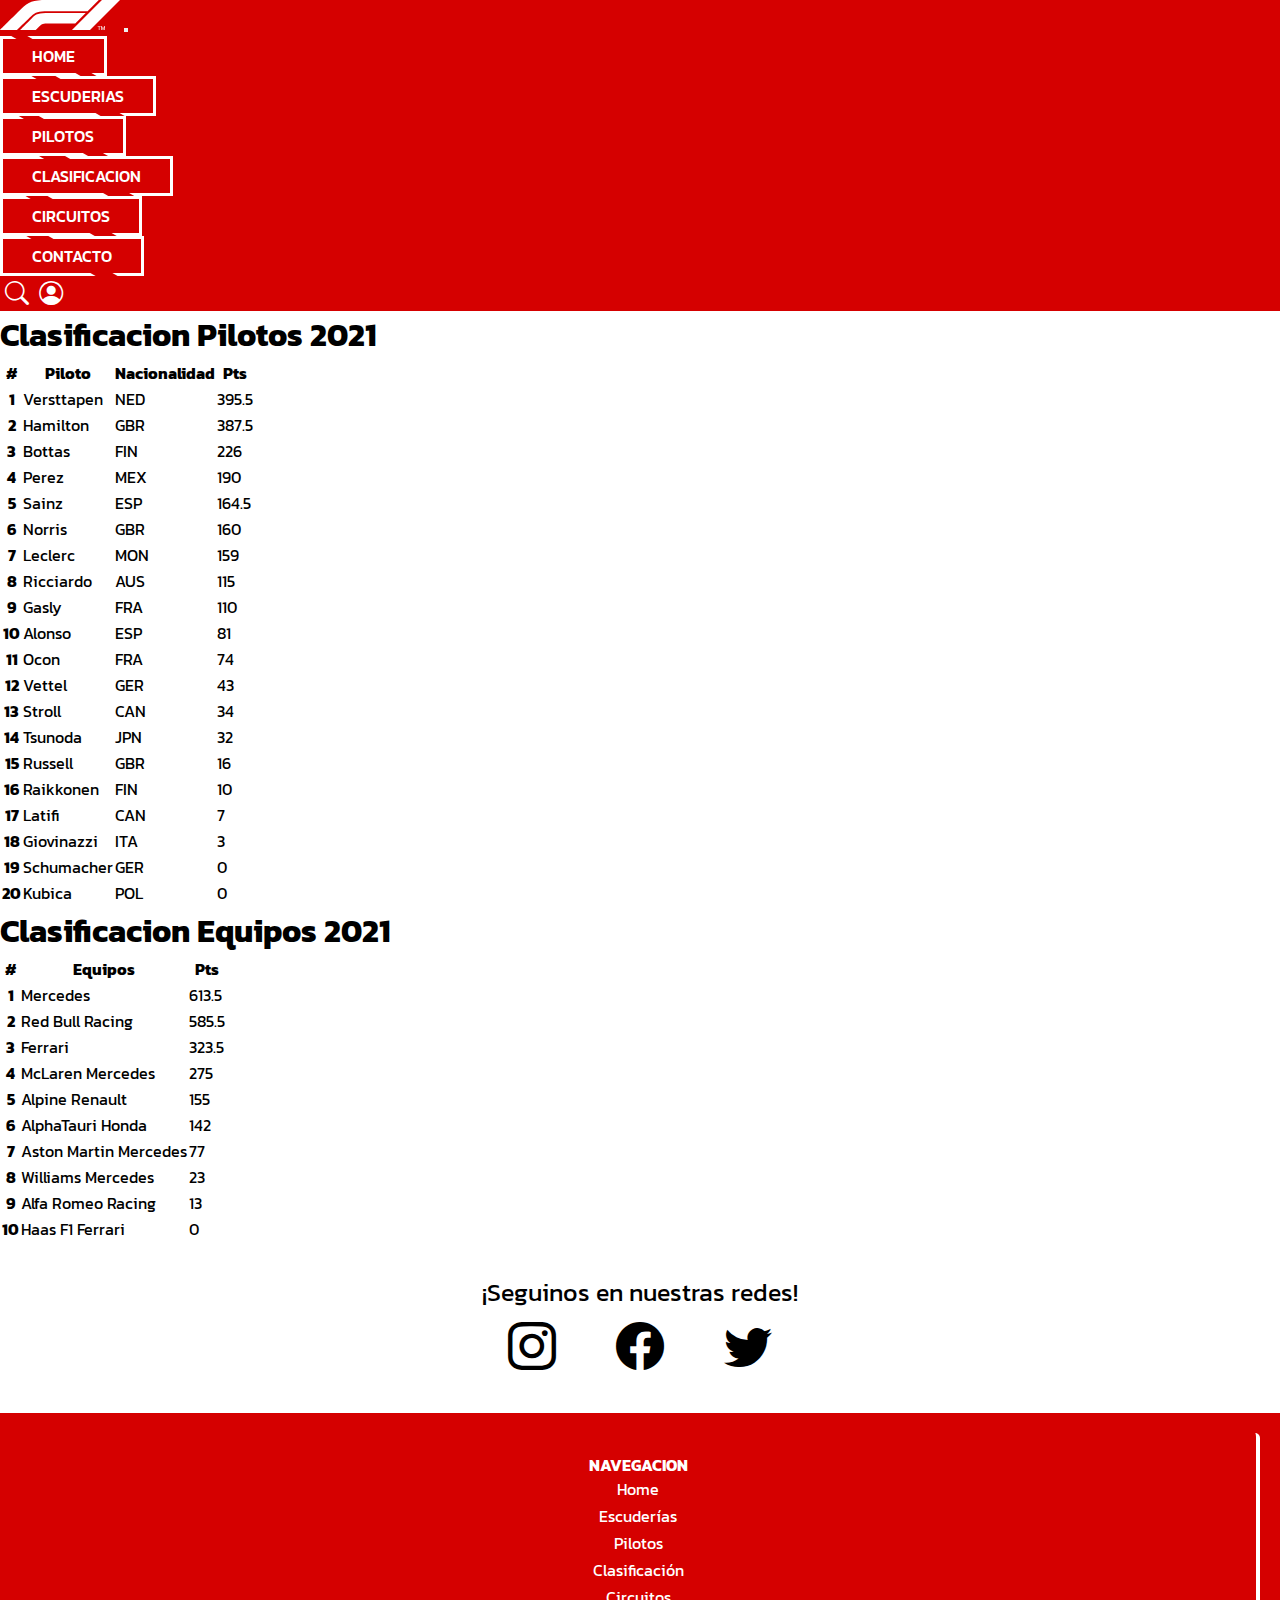
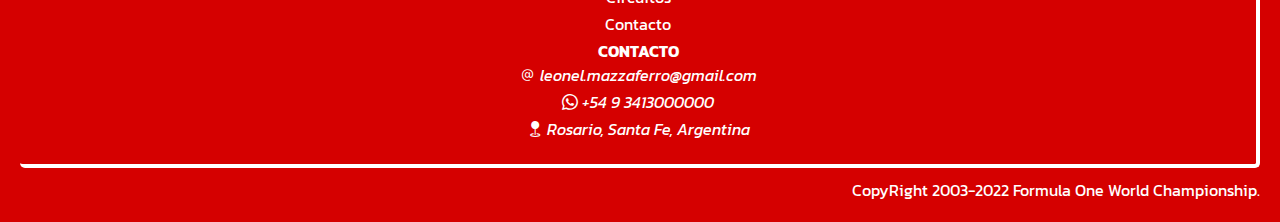
<file: paginas/clasificacion.html>
<!DOCTYPE html>
<html lang="es">

<head>
    <meta charset="UTF-8">
    <meta http-equiv="X-UA-Compatible" content="IE=edge">
    <meta name="viewport" content="width=device-width, initial-scale=1.0">

    <!-- font KANIT -->
    <link rel="preconnect" href="https://fonts.googleapis.com" />
    <link rel="preconnect" href="https://fonts.gstatic.com" crossorigin />
    <link
        href="https://fonts.googleapis.com/css2?family=Kanit:ital,wght@0,100;0,200;0,300;1,100;1,200;1,300&display=swap"
        rel="stylesheet" />

    <!-- link cdn Bootstrap -->
    <link href="https://cdn.jsdelivr.net/npm/bootstrap@5.1.3/dist/css/bootstrap.min.css" rel="stylesheet"
        integrity="sha384-1BmE4kWBq78iYhFldvKuhfTAU6auU8tT94WrHftjDbrCEXSU1oBoqyl2QvZ6jIW3" crossorigin="anonymous" />

    <!-- link icons boostrap -->
    <link rel="stylesheet" href="https://cdn.jsdelivr.net/npm/bootstrap-icons@1.8.1/font/bootstrap-icons.css" />

    <!-- link css -->
    <link rel="stylesheet" href="../css/estilos.css" />

    <!-- SEO -->
    <!-- keywords -->
    <meta name="keywords" content="f1, formula, uno" />
    <!-- titulo -->
    <title>Formula 1 - Clasificacion</title>
    <!-- descripcion -->
    <meta name="description"
        content="informacion sobre la formula 1,uno, pilotos, clasificaciones, circuitos, escuderias">

    <link rel="shortcut icon" href="../imagenes/f1_logo.svg" type="image/x-icon">
</head>

<body>
    <header>
        <!-- navbar -->
        <nav class="navbar navbar-expand-lg navbar-light">
            <div class="container p-0">
                <a class="navbar-brand" href="#"><img class="nav-logo" src="../imagenes/f1_logo.svg" alt="" /></a>
                <button class="navbar-toggler" type="button" data-bs-toggle="collapse"
                    data-bs-target="#navbarSupportedContent" aria-controls="navbarSupportedContent"
                    aria-expanded="false" aria-label="Toggle navigation">
                    <span class="navbar-toggler-icon"></span>
                </button>
                <div class="collapse navbar-collapse" id="navbarSupportedContent">
                    <ul class="navbar-nav me-auto mb-2 mb-lg-0">
                        <li class="nav-item">
                            <a class="nav-link active" aria-current="page" href="../index.html">
                                <button class="button">
                                    HOME
                                    <span></span>
                                </button>
                            </a>
                        </li>
                        <li class="nav-item">
                            <a class="nav-link" href="./escuderias.html">
                                <button class="button">
                                    ESCUDERIAS
                                    <span></span>
                                </button>
                            </a>
                        </li>
                        <li class="nav-item">
                            <a class="nav-link" href="./pilotos.html">
                                <button class="button">
                                    PILOTOS
                                    <span></span>
                                </button>
                            </a>
                        </li>
                        <li class="nav-item">
                            <a class="nav-link" href="./clasificacion.html">
                                <button class="button">
                                    CLASIFICACION
                                    <span></span>
                                </button>
                            </a>
                        </li>
                        <li class="nav-item">
                            <a class="nav-link" href="./circuitos.html">
                                <button class="button">
                                    CIRCUITOS
                                    <span></span>
                                </button>
                            </a>
                        </li>
                        <li class="nav-item">
                            <a class="nav-link" href="./contacto.html">
                                <button class="button">
                                    CONTACTO
                                    <span></span>
                                </button>
                            </a>
                        </li>
                    </ul>
                    <!-- navegacion secundaria -->
                    <ul class="nav-dos">
                        <li>
                            <a href="#">
                                <i class="bi bi-search"></i>
                            </a>
                        </li>
                        <li>
                            <a href="#">
                                <i class="bi bi-person-circle"></i>
                            </a>
                        </li>
                    </ul>
                </div>
            </div>
        </nav>
        <!-- fin navbar -->
    </header>

    <!-- main -->
    <main>
        <section class="container">
            <h1 class="my-5 border-top border-end border-5 border-dark rounded">Clasificacion Pilotos 2021</h1>
            <!-- tabla pilotos -->
            <table class="table">
                <thead>
                    <tr>
                        <th scope="col">#</th>
                        <th scope="col">Piloto</th>
                        <th scope="col">Nacionalidad</th>
                        <th scope="col">Pts</th>
                    </tr>
                </thead>
                <tbody>
                    <tr>
                        <th scope="row">1</th>
                        <td>Versttapen</td>
                        <td>NED</td>
                        <td>395.5</td>
                    </tr>
                    <tr>
                        <th scope="row">2</th>
                        <td>Hamilton</td>
                        <td>GBR</td>
                        <td>387.5</td>
                    </tr>
                    <tr>
                        <th scope="row">3</th>
                        <td>Bottas</td>
                        <td>FIN</td>
                        <td>226</td>
                    </tr>
                    <tr>
                        <th scope="row">4</th>
                        <td>Perez</td>
                        <td>MEX</td>
                        <td>190</td>
                    </tr>
                    <tr>
                        <th scope="row">5</th>
                        <td>Sainz</td>
                        <td>ESP</td>
                        <td>164.5</td>
                    </tr>
                    <tr>
                        <th scope="row">6</th>
                        <td>Norris</td>
                        <td>GBR</td>
                        <td>160</td>
                    </tr>
                    <tr>
                        <th scope="row">7</th>
                        <td>Leclerc</td>
                        <td>MON</td>
                        <td>159</td>
                    </tr>
                    <tr>
                        <th scope="row">8</th>
                        <td>Ricciardo</td>
                        <td>AUS</td>
                        <td>115</td>
                    </tr>
                    <tr>
                        <th scope="row">9</th>
                        <td>Gasly</td>
                        <td>FRA</td>
                        <td>110</td>
                    </tr>
                    <tr>
                        <th scope="row">10</th>
                        <td>Alonso</td>
                        <td>ESP</td>
                        <td>81</td>
                    </tr>
                    <tr>
                        <th scope="row">11</th>
                        <td>Ocon</td>
                        <td>FRA</td>
                        <td>74</td>
                    </tr>
                    <tr>
                        <th scope="row">12</th>
                        <td>Vettel</td>
                        <td>GER</td>
                        <td>43</td>
                    </tr>
                    <tr>
                        <th scope="row">13</th>
                        <td>Stroll</td>
                        <td>CAN</td>
                        <td>34</td>
                    </tr>
                    <tr>
                        <th scope="row">14</th>
                        <td>Tsunoda</td>
                        <td>JPN</td>
                        <td>32</td>
                    </tr>
                    <tr>
                        <th scope="row">15</th>
                        <td>Russell</td>
                        <td>GBR</td>
                        <td>16</td>
                    </tr>
                    <tr>
                        <th scope="row">16</th>
                        <td>Raikkonen</td>
                        <td>FIN</td>
                        <td>10</td>
                    </tr>
                    <tr>
                        <th scope="row">17</th>
                        <td>Latifi</td>
                        <td>CAN</td>
                        <td>7</td>
                    </tr>
                    <tr>
                        <th scope="row">18</th>
                        <td>Giovinazzi</td>
                        <td>ITA</td>
                        <td>3</td>
                    </tr>
                    <tr>
                        <th scope="row">19</th>
                        <td>Schumacher</td>
                        <td>GER</td>
                        <td>0</td>
                    </tr>
                    <tr>
                        <th scope="row">20</th>
                        <td>Kubica</td>
                        <td>POL</td>
                        <td>0</td>
                    </tr>
                </tbody>
            </table>
            <!-- fin tabla pilotos -->
            <h1 class="my-5 border-top border-end border-5 border-dark rounded">Clasificacion Equipos 2021</h1>
            <!-- tabla equipos -->
            <table class="table">
                <thead>
                    <tr>
                        <th scope="col">#</th>
                        <th scope="col">Equipos</th>
                        <th scope="col">Pts</th>
                    </tr>
                </thead>
                <tbody>
                    <tr>
                        <th scope="row">1</th>
                        <td>Mercedes</td>
                        <td>613.5</td>
                    </tr>
                    <tr>
                        <th scope="row">2</th>
                        <td>Red Bull Racing</td>
                        <td>585.5</td>
                    </tr>
                    <tr>
                        <th scope="row">3</th>
                        <td>Ferrari</td>
                        <td>323.5</td>
                    </tr>
                    <tr>
                        <th scope="row">4</th>
                        <td>McLaren Mercedes</td>
                        <td>275</td>
                    </tr>
                    <tr>
                        <th scope="row">5</th>
                        <td>Alpine Renault</td>
                        <td>155</td>
                    </tr>
                    <tr>
                        <th scope="row">6</th>
                        <td>AlphaTauri Honda</td>
                        <td>142</td>
                    </tr>
                    <tr>
                        <th scope="row">7</th>
                        <td>Aston Martin Mercedes</td>
                        <td>77</td>
                    </tr>
                    <tr>
                        <th scope="row">8</th>
                        <td>Williams Mercedes</td>
                        <td>23</td>
                    </tr>
                    <tr>
                        <th scope="row">9</th>
                        <td>Alfa Romeo Racing</td>
                        <td>13</td>
                    </tr>
                    <tr>
                        <th scope="row">10</th>
                        <td>Haas F1 Ferrari</td>
                        <td>0</td>
                    </tr>
                </tbody>
            </table>
            <!-- fin tabla equipos -->
        </section>
    </main>
    <!-- fin main -->

    <footer>
        <!-- soscial -->
        <section class="social">
            <p>¡Seguinos en nuestras redes!</p>
            <div class="redes">
                <a href="http://www.instagram.com" target="_blank"><i class="bi bi-instagram"></i></a>
                <a href="http://www.facebook.com" target="_blank"><i class="bi bi-facebook"></i></a>
                <a href="http://www.twitter.com" target="_blank"><i class="bi bi-twitter"></i></a>
            </div>
        </section>
        <!-- footer -->
        <section class="footer">
            <div class="container footer-flex">
                <div class="row">
                    <div class="col-sm-12 col-md-6 mt-2">
                        <h4>NAVEGACION</h4>
                        <ul class="listas">
                            <li><a href="../index.html">Home</a></li>
                            <li><a href="./escuderias.html">Escuderías</a></li>
                            <li><a href="./pilotos.html">Pilotos</a></li>
                            <li><a href="./clasificacion.html">Clasificación</a></li>
                            <li><a href="./circuitos.html">Circuitos</a></li>
                            <li><a href="./contacto.html">Contacto</a></li>
                        </ul>
                    </div>
                    <div class="col-sm-12 col-md-6 mt-2">
                        <h4>CONTACTO</h4>
                        <ul class="listas">
                            <li>
                                <a href="http://www.gmail.com" target="_blank"><i class="bi bi-at">
                                        leonel.mazzaferro@gmail.com</i></a>
                            </li>
                            <li>
                                <a href="http://www.whatsapp.com" target="_blank"><i class="bi bi-whatsapp"> +54 9
                                        3413000000</i></a>
                            </li>
                            <li>
                                <a href="http://www.google.com.ar/maps" target="_blank"><i class="bi bi-geo-fill"> Rosario,
                                        Santa Fe, Argentina</i></a>
                            </li>
                        </ul>
                    </div>
                </div>
            </div>
            <div class="container">
                <p class="copy-r">CopyRight 2003-2022 Formula One World Championship.</p>
            </div>
        </section>
        <!-- fin footer -->
    </footer>


    <!-- link cdn bootstrap js -->
    <script src="https://cdn.jsdelivr.net/npm/@popperjs/core@2.10.2/dist/umd/popper.min.js"
        integrity="sha384-7+zCNj/IqJ95wo16oMtfsKbZ9ccEh31eOz1HGyDuCQ6wgnyJNSYdrPa03rtR1zdB" crossorigin="anonymous">
    </script>
    <script src="https://cdn.jsdelivr.net/npm/bootstrap@5.1.3/dist/js/bootstrap.min.js"
        integrity="sha384-QJHtvGhmr9XOIpI6YVutG+2QOK9T+ZnN4kzFN1RtK3zEFEIsxhlmWl5/YESvpZ13" crossorigin="anonymous">
    </script>
</body>

</html>
</file>
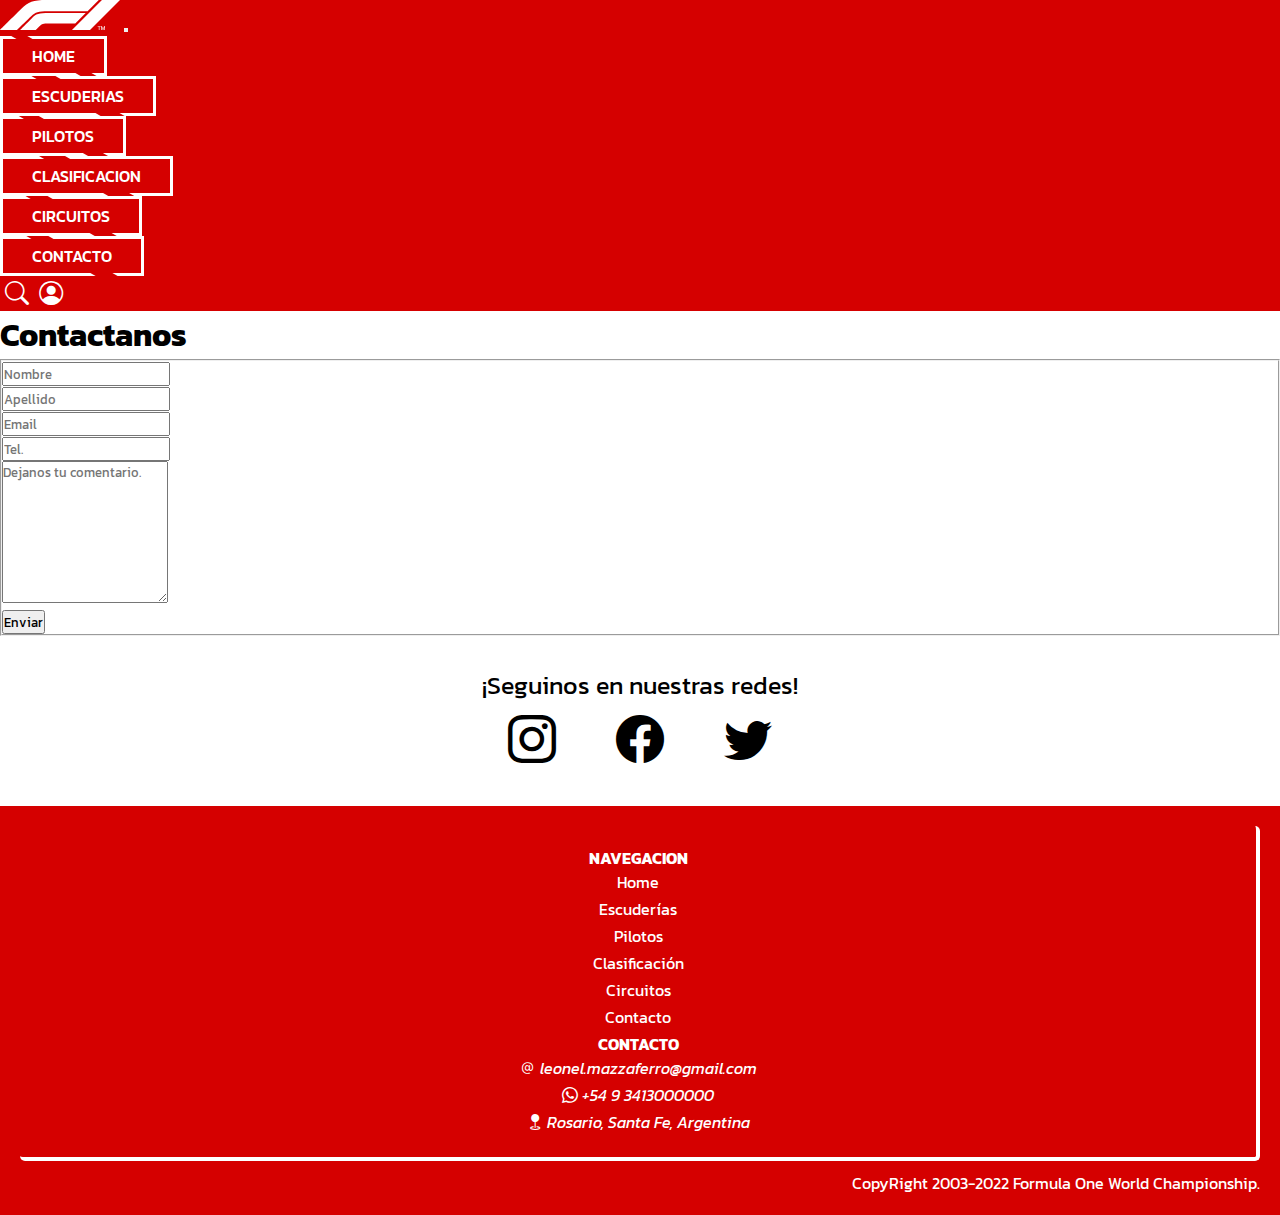
<file: paginas/contacto.html>
<!DOCTYPE html>
<html lang="es">

<head>
    <meta charset="UTF-8">
    <meta http-equiv="X-UA-Compatible" content="IE=edge">
    <meta name="viewport" content="width=device-width, initial-scale=1.0">

    <!-- font KANIT -->
    <link rel="preconnect" href="https://fonts.googleapis.com" />
    <link rel="preconnect" href="https://fonts.gstatic.com" crossorigin />
    <link
        href="https://fonts.googleapis.com/css2?family=Kanit:ital,wght@0,100;0,200;0,300;1,100;1,200;1,300&display=swap"
        rel="stylesheet" />

    <!-- link cdn Bootstrap -->
    <link href="https://cdn.jsdelivr.net/npm/bootstrap@5.1.3/dist/css/bootstrap.min.css" rel="stylesheet"
        integrity="sha384-1BmE4kWBq78iYhFldvKuhfTAU6auU8tT94WrHftjDbrCEXSU1oBoqyl2QvZ6jIW3" crossorigin="anonymous" />

    <!-- link icons boostrap -->
    <link rel="stylesheet" href="https://cdn.jsdelivr.net/npm/bootstrap-icons@1.8.1/font/bootstrap-icons.css" />

    <!-- link css -->
    <link rel="stylesheet" href="../css/estilos.css" />

    <!-- SEO -->
    <!-- keywords -->
    <meta name="keywords" content="f1, formula, uno" />
    <!-- titulo -->
    <title>Formula 1 - Contacto</title>
    <!-- descripcion -->
    <meta name="description"
        content="informacion sobre la formula 1,uno, pilotos, clasificaciones, circuitos, escuderias">

    <link rel="shortcut icon" href="../imagenes/f1_logo.svg" type="image/x-icon">
</head>

<body>
    <header>
        <!-- navbar -->
        <nav class="navbar navbar-expand-lg navbar-light">
            <div class="container p-0">
                <a class="navbar-brand" href="#"><img class="nav-logo" src="../imagenes/f1_logo.svg" alt="" /></a>
                <button class="navbar-toggler" type="button" data-bs-toggle="collapse"
                    data-bs-target="#navbarSupportedContent" aria-controls="navbarSupportedContent"
                    aria-expanded="false" aria-label="Toggle navigation">
                    <span class="navbar-toggler-icon"></span>
                </button>
                <div class="collapse navbar-collapse" id="navbarSupportedContent">
                    <ul class="navbar-nav me-auto mb-2 mb-lg-0">
                        <li class="nav-item">
                            <a class="nav-link active" aria-current="page" href="../index.html">
                                <button class="button">
                                    HOME
                                    <span></span>
                                </button>
                            </a>
                        </li>
                        <li class="nav-item">
                            <a class="nav-link" href="./escuderias.html">
                                <button class="button">
                                    ESCUDERIAS
                                    <span></span>
                                </button>
                            </a>
                        </li>
                        <li class="nav-item">
                            <a class="nav-link" href="./pilotos.html">
                                <button class="button">
                                    PILOTOS
                                    <span></span>
                                </button>
                            </a>
                        </li>
                        <li class="nav-item">
                            <a class="nav-link" href="./clasificacion.html">
                                <button class="button">
                                    CLASIFICACION
                                    <span></span>
                                </button>
                            </a>
                        </li>
                        <li class="nav-item">
                            <a class="nav-link" href="./circuitos.html">
                                <button class="button">
                                    CIRCUITOS
                                    <span></span>
                                </button>
                            </a>
                        </li>
                        <li class="nav-item">
                            <a class="nav-link" href="./contacto.html">
                                <button class="button">
                                    CONTACTO
                                    <span></span>
                                </button>
                            </a>
                        </li>
                    </ul>
                    <!-- navegacion secundaria -->
                    <ul class="nav-dos">
                        <li>
                            <a href="#">
                                <i class="bi bi-search"></i>
                            </a>
                        </li>
                        <li>
                            <a href="#">
                                <i class="bi bi-person-circle"></i>
                            </a>
                        </li>
                    </ul>
                </div>
            </div>
        </nav>
        <!-- fin navbar -->
    </header>

    <!-- main -->
    <main>
        <!-- seccion registro -->
        <section class="container">
            <div class="row">
                <div class="col-md-12">
                    <div class="well well-sm">
                        <h1 class="my-5 border-top border-end border-5 border-dark rounded">Contactanos</h1>
                        <form class="form-horizontal m-4" method="post">
                            <fieldset>
                                <!-- <legend class="text-center header">Contact us</legend> -->

                                <div class="form-group m-2">
                                    <span class="col-md-1 col-md-offset-2 text-center"><i
                                            class="fa fa-user bigicon"></i></span>
                                    <div class="col-md-8">
                                        <input id="fname" name="name" type="text" placeholder="Nombre"
                                            class="form-control">
                                    </div>
                                </div>
                                <div class="form-group m-2">
                                    <span class="col-md-1 col-md-offset-2 text-center"><i
                                            class="fa fa-user bigicon"></i></span>
                                    <div class="col-md-8">
                                        <input id="lname" name="name" type="text" placeholder="Apellido"
                                            class="form-control">
                                    </div>
                                </div>

                                <div class="form-group m-2">
                                    <span class="col-md-1 col-md-offset-2 text-center"><i
                                            class="fa fa-envelope-o bigicon"></i></span>
                                    <div class="col-md-8">
                                        <input id="email" name="email" type="text" placeholder="Email"
                                            class="form-control">
                                    </div>
                                </div>

                                <div class="form-group m-2">
                                    <span class="col-md-1 col-md-offset-2 text-center"><i
                                            class="fa fa-phone-square bigicon"></i></span>
                                    <div class="col-md-8">
                                        <input id="phone" name="phone" type="text" placeholder="Tel."
                                            class="form-control">
                                    </div>
                                </div>

                                <div class="form-group m-2">
                                    <span class="col-md-1 col-md-offset-2 text-center"><i
                                            class="fa fa-pencil-square-o bigicon"></i></span>
                                    <div class="col-md-8">
                                        <textarea class="form-control" id="message" name="message"
                                            placeholder="Dejanos tu comentario." rows="7"></textarea>
                                    </div>
                                </div>

                                <div class="form-group m-2">
                                    <div class="col-md-12 text-center">
                                        <button type="submit" class="btn btn-secondary btn-lg">Enviar</button>
                                    </div>
                                </div>
                            </fieldset>
                        </form>
                    </div>
                </div>
            </div>
        </section>
    </main>
    <!-- fin main -->

    <footer>
        <!-- soscial -->
        <section class="social">
            <p>¡Seguinos en nuestras redes!</p>
            <div class="redes">
                <a href="http://www.instagram.com" target="_blank"><i class="bi bi-instagram"></i></a>
                <a href="http://www.facebook.com" target="_blank"><i class="bi bi-facebook"></i></a>
                <a href="http://www.twitter.com" target="_blank"><i class="bi bi-twitter"></i></a>
            </div>
        </section>
        <!-- footer -->
        <section class="footer">
            <div class="container footer-flex">
                <div class="row">
                    <div class="col-sm-12 col-md-6 mt-2">
                        <h4>NAVEGACION</h4>
                        <ul class="listas">
                            <li><a href="../index.html">Home</a></li>
                            <li><a href="./escuderias.html">Escuderías</a></li>
                            <li><a href="./pilotos.html">Pilotos</a></li>
                            <li><a href="./clasificacion.html">Clasificación</a></li>
                            <li><a href="./circuitos.html">Circuitos</a></li>
                            <li><a href="./contacto.html">Contacto</a></li>
                        </ul>
                    </div>
                    <div class="col-sm-12 col-md-6 mt-2">
                        <h4>CONTACTO</h4>
                        <ul class="listas">
                            <li>
                                <a href="http://www.gmail.com" target="_blank"><i class="bi bi-at">
                                        leonel.mazzaferro@gmail.com</i></a>
                            </li>
                            <li>
                                <a href="http://www.whatsapp.com" target="_blank"><i class="bi bi-whatsapp"> +54 9
                                        3413000000</i></a>
                            </li>
                            <li>
                                <a href="http://www.google.com.ar/maps" target="_blank"><i class="bi bi-geo-fill"> Rosario,
                                        Santa Fe, Argentina</i></a>
                            </li>
                        </ul>
                    </div>
                </div>
            </div>
            <div class="container">
                <p class="copy-r">CopyRight 2003-2022 Formula One World Championship.</p>
            </div>
        </section>
        <!-- fin footer -->
    </footer>


    <!-- link cdn bootstrap js -->
    <script src="https://cdn.jsdelivr.net/npm/@popperjs/core@2.10.2/dist/umd/popper.min.js"
        integrity="sha384-7+zCNj/IqJ95wo16oMtfsKbZ9ccEh31eOz1HGyDuCQ6wgnyJNSYdrPa03rtR1zdB" crossorigin="anonymous">
    </script>
    <script src="https://cdn.jsdelivr.net/npm/bootstrap@5.1.3/dist/js/bootstrap.min.js"
        integrity="sha384-QJHtvGhmr9XOIpI6YVutG+2QOK9T+ZnN4kzFN1RtK3zEFEIsxhlmWl5/YESvpZ13" crossorigin="anonymous">
    </script>
</body>

</html>
</file>
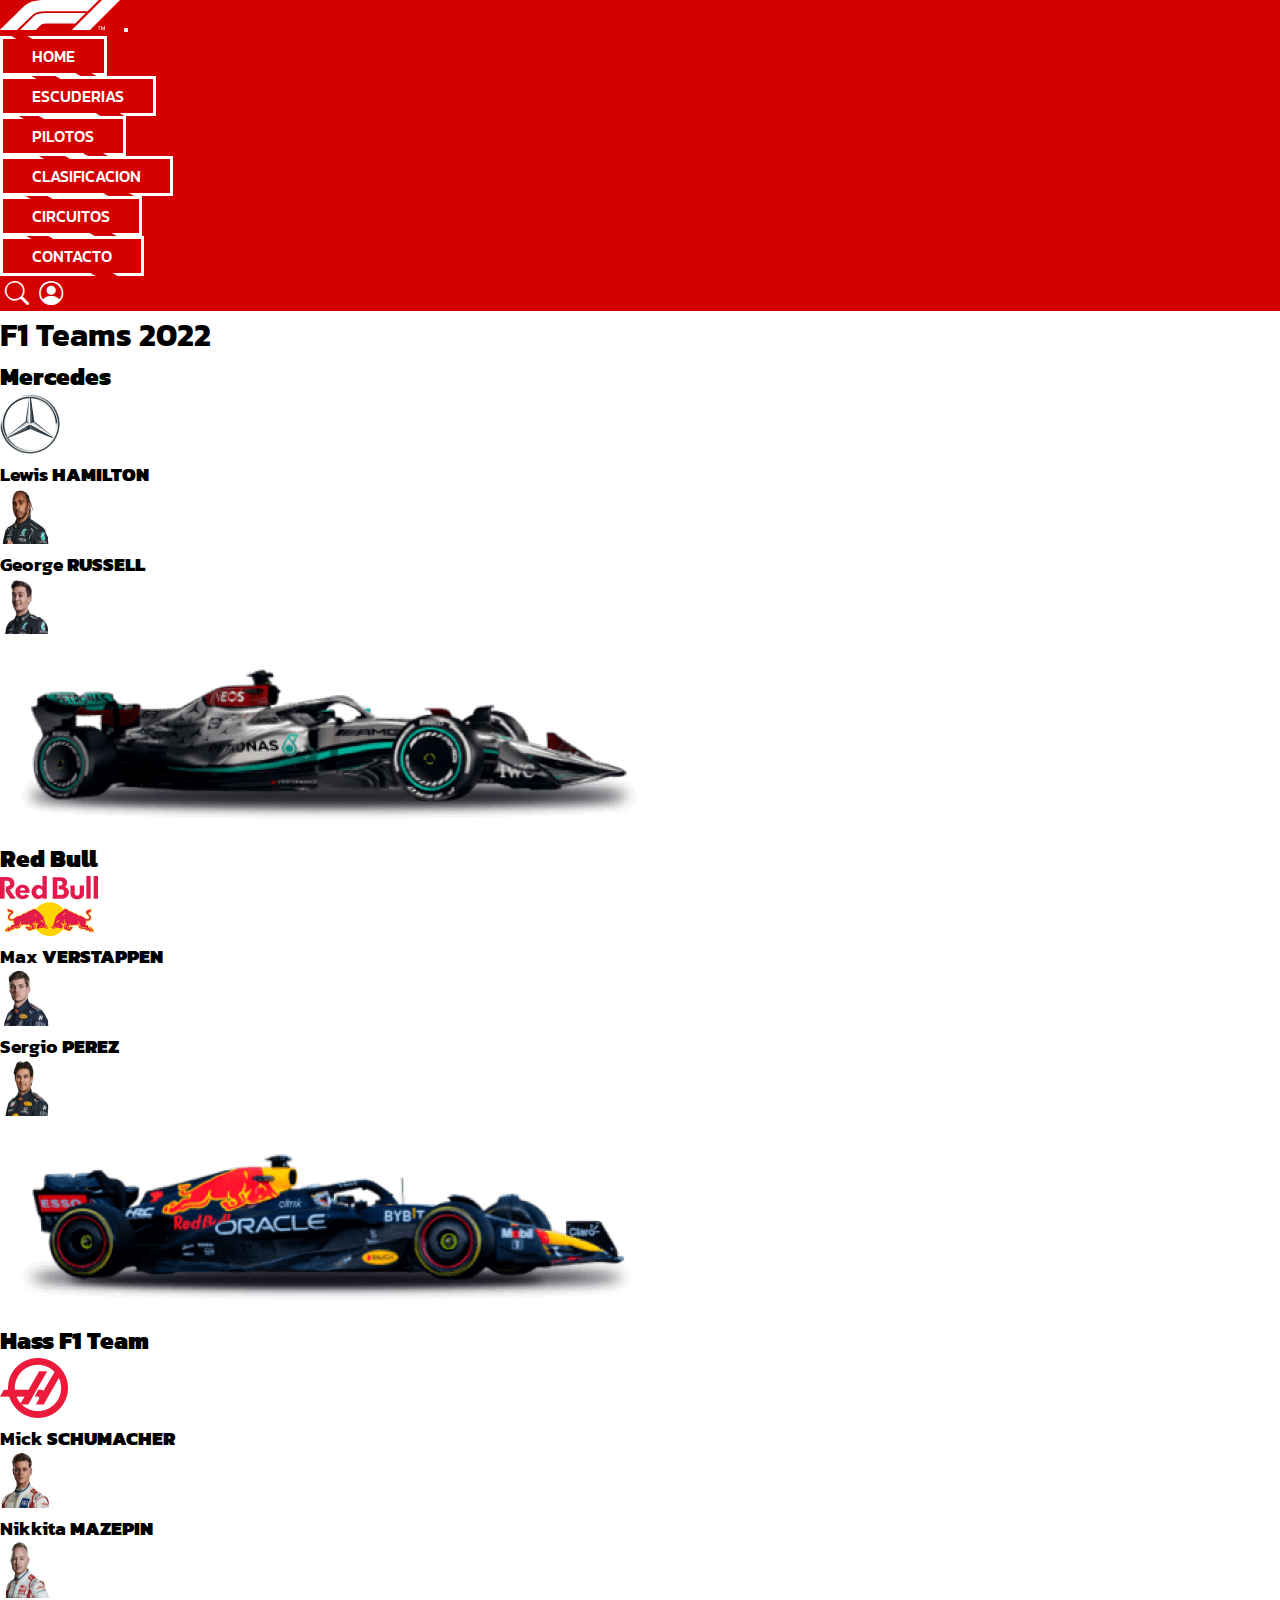
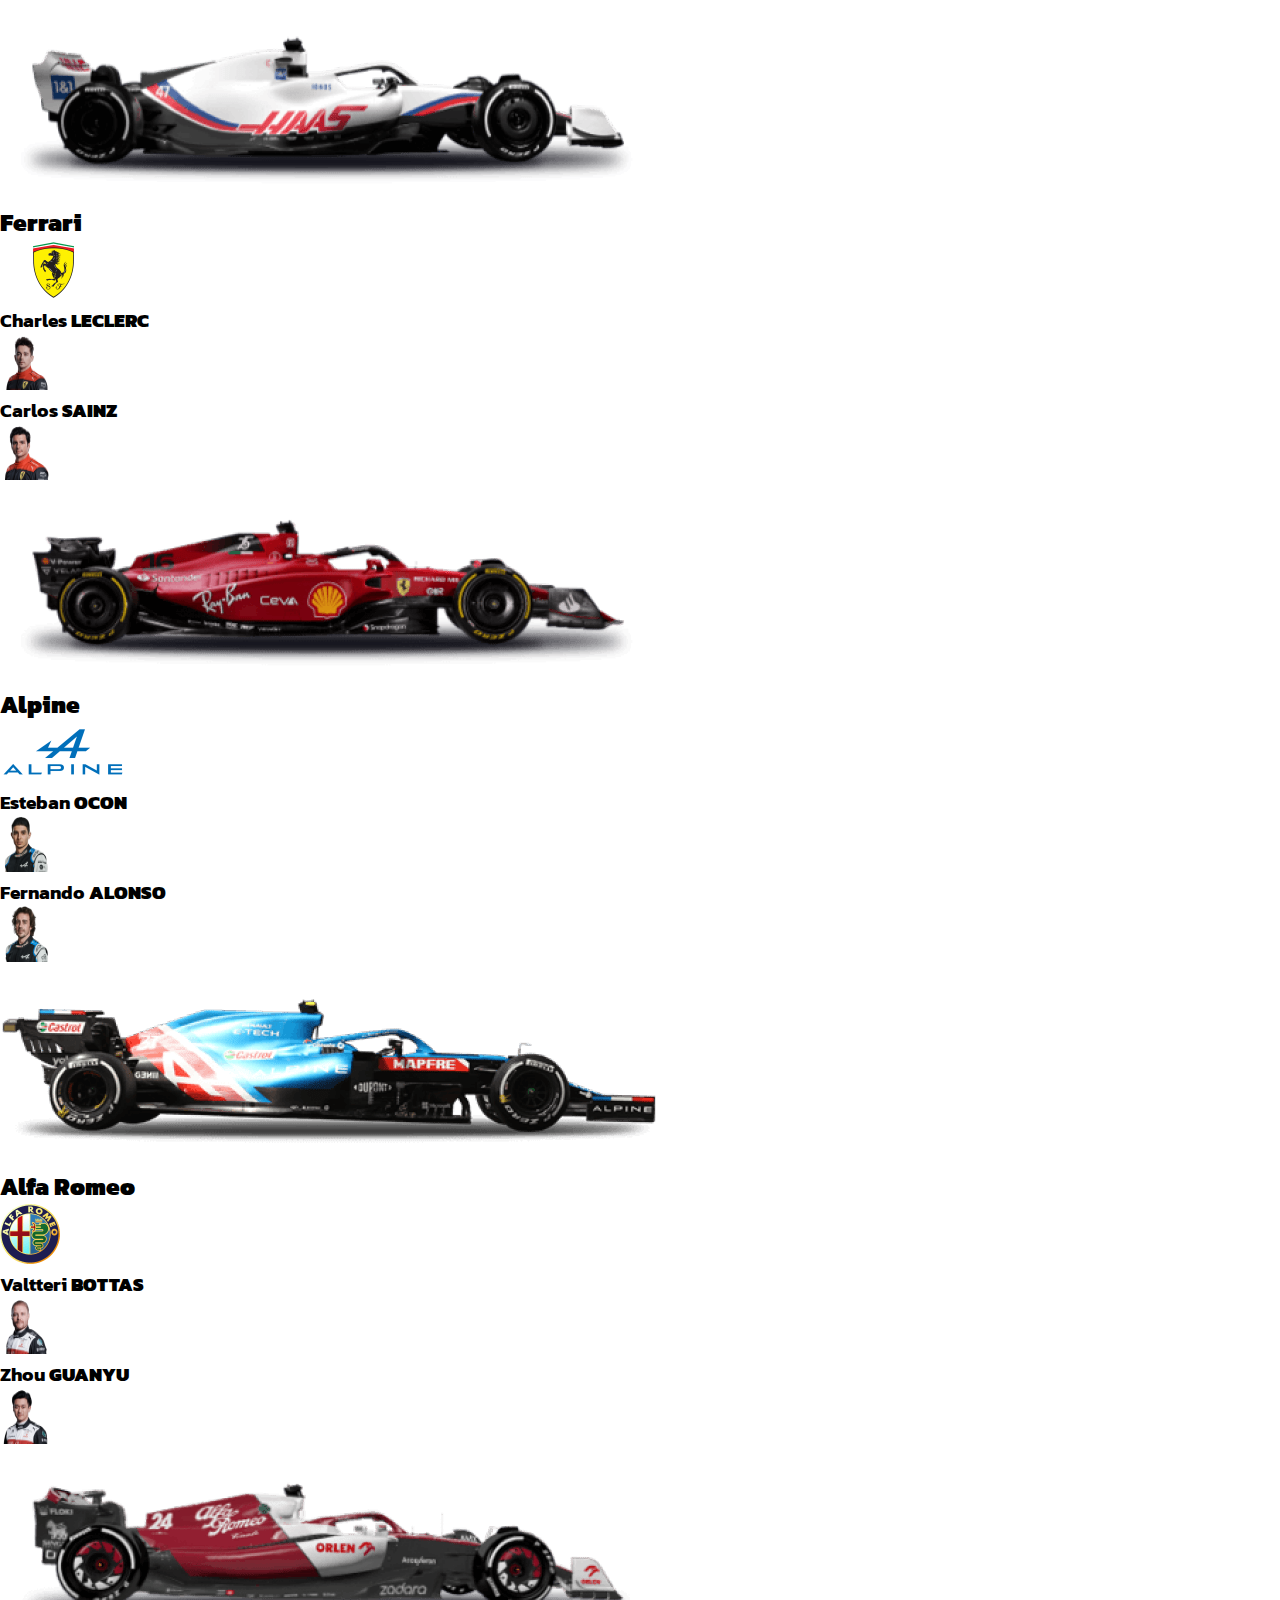
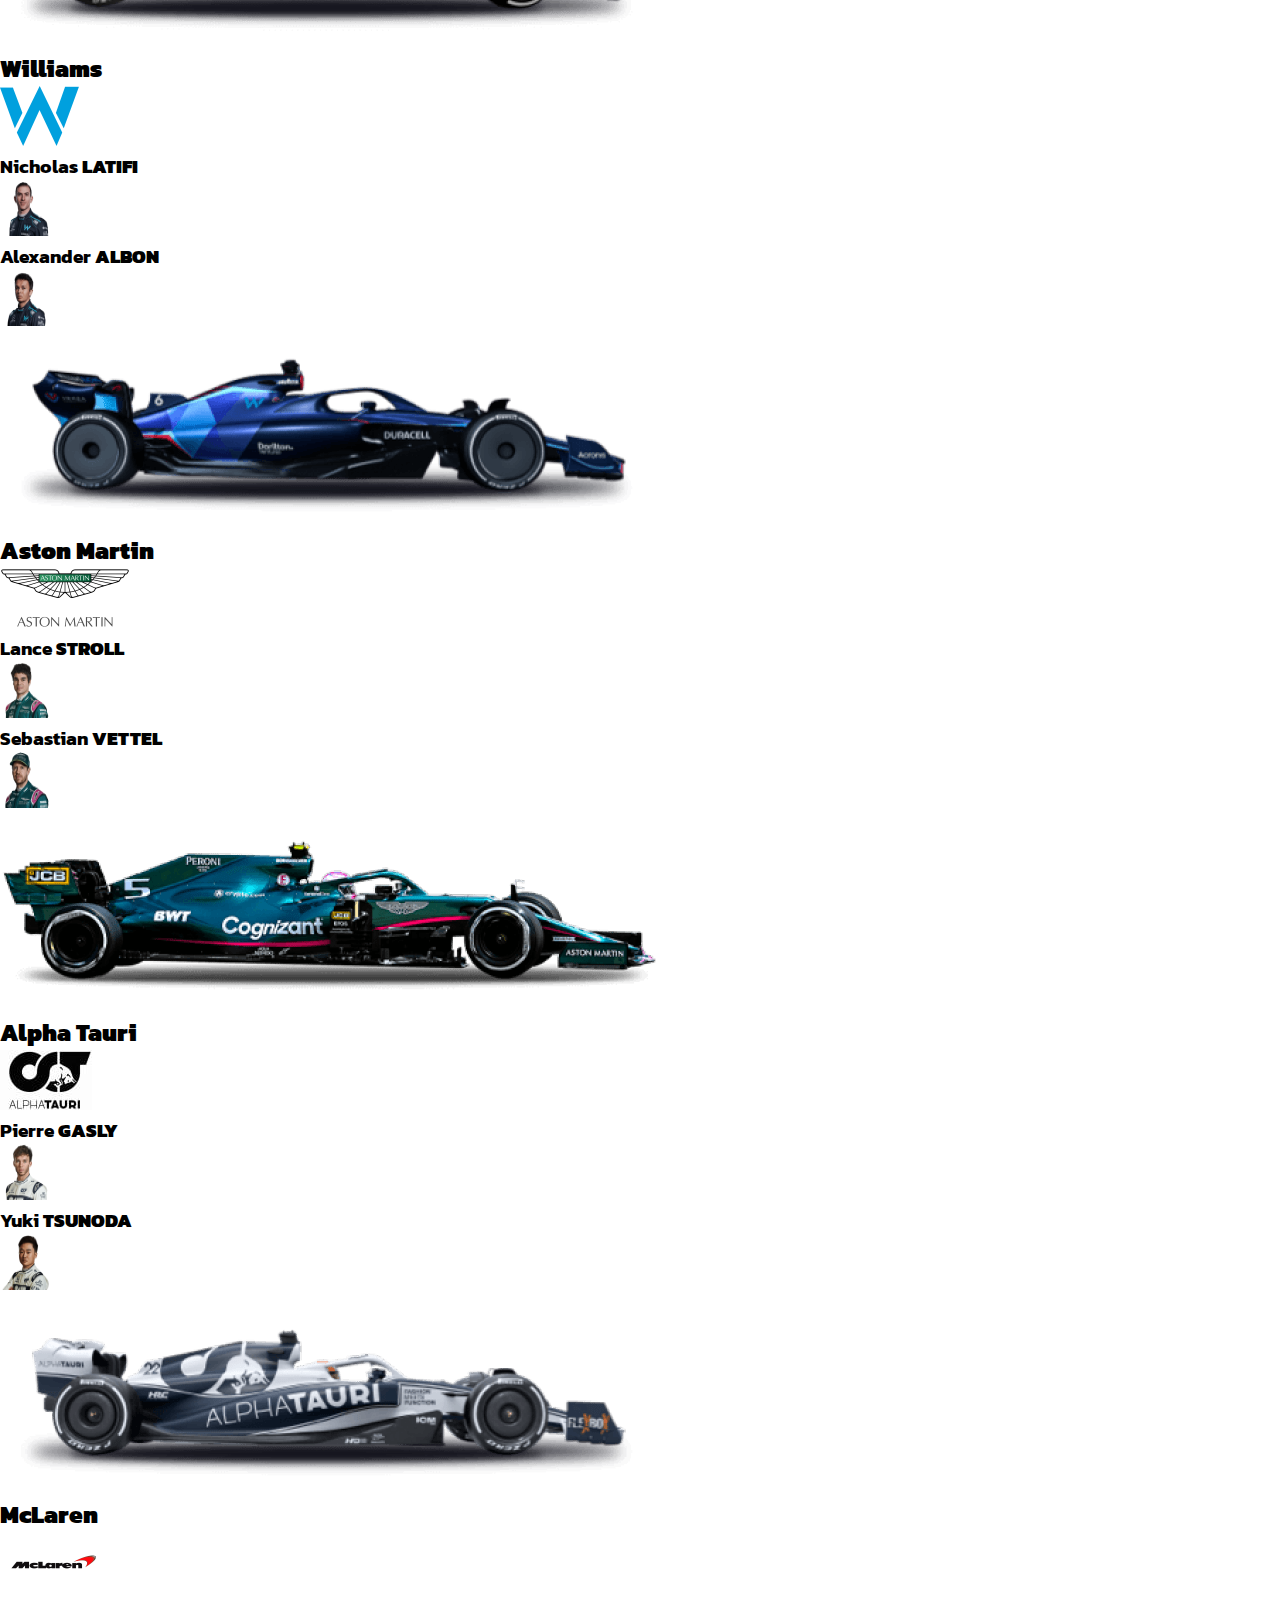
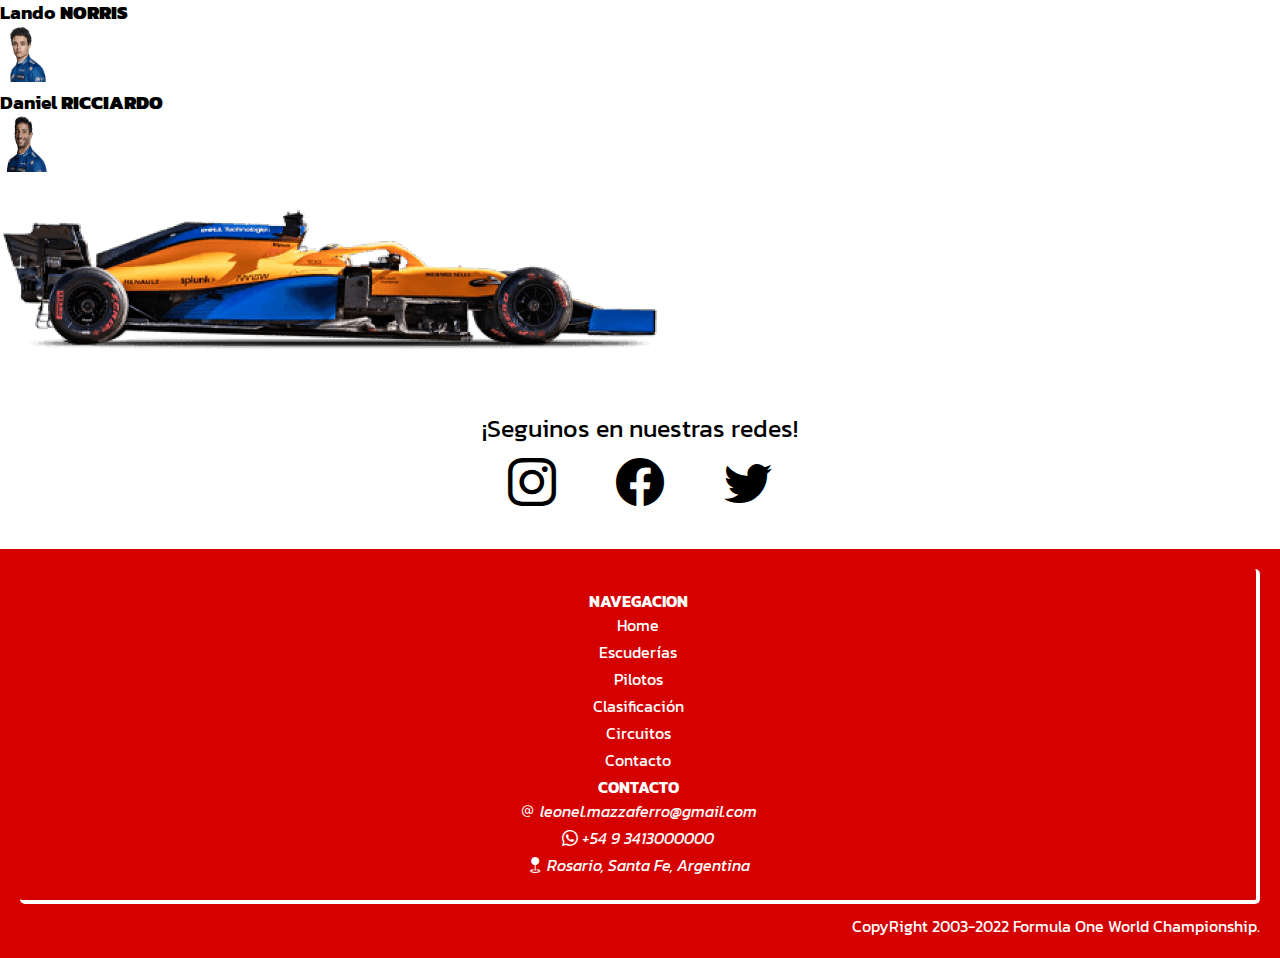
<file: paginas/escuderias.html>
<!DOCTYPE html>
<html lang="es">

<head>
    <meta charset="UTF-8" />
    <meta http-equiv="X-UA-Compatible" content="IE=edge" />
    <meta name="viewport" content="width=device-width, initial-scale=1.0" />

    <!-- font KANIT -->
    <link rel="preconnect" href="https://fonts.googleapis.com" />
    <link rel="preconnect" href="https://fonts.gstatic.com" crossorigin />
    <link
        href="https://fonts.googleapis.com/css2?family=Kanit:ital,wght@0,100;0,200;0,300;1,100;1,200;1,300&display=swap"
        rel="stylesheet" />

    <!-- link cdn Bootstrap -->
    <link href="https://cdn.jsdelivr.net/npm/bootstrap@5.1.3/dist/css/bootstrap.min.css" rel="stylesheet"
        integrity="sha384-1BmE4kWBq78iYhFldvKuhfTAU6auU8tT94WrHftjDbrCEXSU1oBoqyl2QvZ6jIW3" crossorigin="anonymous" />

    <!-- link icons boostrap -->
    <link rel="stylesheet" href="https://cdn.jsdelivr.net/npm/bootstrap-icons@1.8.1/font/bootstrap-icons.css" />

    <!-- link css -->
    <link rel="stylesheet" href="../css/estilos.css" />

    <!-- SEO -->
    <!-- keywords -->
    <meta name="keywords" content="f1, formula, uno" />
    <!-- titulo -->
    <title>Formula 1 - Escuderias</title>
    <!-- descripcion -->
    <meta name="description"
        content="informacion sobre la formula 1,uno, pilotos, clasificaciones, circuitos, escuderias">

    <link rel="shortcut icon" href="../imagenes/f1_logo.svg" type="image/x-icon">
</head>

<body>
    <header>
        <!-- navbar -->
        <nav class="navbar navbar-expand-lg navbar-light">
            <div class="container p-0">
                <a class="navbar-brand" href="#"><img class="nav-logo" src="../imagenes/f1_logo.svg" alt="" /></a>
                <button class="navbar-toggler" type="button" data-bs-toggle="collapse"
                    data-bs-target="#navbarSupportedContent" aria-controls="navbarSupportedContent"
                    aria-expanded="false" aria-label="Toggle navigation">
                    <span class="navbar-toggler-icon"></span>
                </button>
                <div class="collapse navbar-collapse" id="navbarSupportedContent">
                    <ul class="navbar-nav me-auto mb-2 mb-lg-0">
                        <li class="nav-item">
                            <a class="nav-link active" aria-current="page" href="../index.html">
                                <button class="button">
                                    HOME
                                    <span></span>
                                </button>
                            </a>
                        </li>
                        <li class="nav-item">
                            <a class="nav-link" href="./escuderias.html">
                                <button class="button">
                                    ESCUDERIAS
                                    <span></span>
                                </button>
                            </a>
                        </li>
                        <li class="nav-item">
                            <a class="nav-link" href="./pilotos.html">
                                <button class="button">
                                    PILOTOS
                                    <span></span>
                                </button>
                            </a>
                        </li>
                        <li class="nav-item">
                            <a class="nav-link" href="./clasificacion.html">
                                <button class="button">
                                    CLASIFICACION
                                    <span></span>
                                </button>
                            </a>
                        </li>
                        <li class="nav-item">
                            <a class="nav-link" href="./circuitos.html">
                                <button class="button">
                                    CIRCUITOS
                                    <span></span>
                                </button>
                            </a>
                        </li>
                        <li class="nav-item">
                            <a class="nav-link" href="./contacto.html">
                                <button class="button">
                                    CONTACTO
                                    <span></span>
                                </button>
                            </a>
                        </li>
                    </ul>
                    <!-- navegacion secundaria -->
                    <ul class="nav-dos">
                        <li>
                            <a href="#">
                                <i class="bi bi-search"></i>
                            </a>
                        </li>
                        <li>
                            <a href="#">
                                <i class="bi bi-person-circle"></i>
                            </a>
                        </li>
                    </ul>
                </div>
            </div>
        </nav>
        <!-- fin navbar -->
    </header>

    <!-- main escuderias -->
    <main class="">
        <!-- cards equipos -->
        <section class="container">
            <h1 class="my-5 border-top border-end border-5 border-dark rounded">F1 Teams 2022</h1>
            <div class="row">
                <div class="col-lg-6">
                    <article class="p-3 border-top border-end rounded-top border-2 border-dark my-3" id="">
                        <div class="d-flex justify-content-between border-bottom border-top m-1 p-1" id="marca">
                            <h2 class="align-self-center h3"><strong>Mercedes</strong></h2>
                            <img class="" src="../imagenes/escuderias/mercedes.png" alt="">
                        </div>
                        <div class="d-flex">
                            <div
                                class="col d-flex justify-content-between m-1 p-1 border-bottom border-end rounded-bottom">
                                <h3 class="h5 align-self-center">Lewis <strong>HAMILTON</strong></h3>
                                <img class="" id="img-pilotos" src="../imagenes/pilotos/lewish50x50.png" alt="">
                            </div>
                            <div
                                class="col d-flex justify-content-between m-1 p-1 border-bottom border-end rounded-bottom">
                                <h3 class="h5 align-self-center">George <strong>RUSSELL</strong></h3>
                                <img class="" id="img-pilotos" src="../imagenes/pilotos/russell50x50.png" alt="">
                            </div>
                        </div>
                        <div>
                            <img class="w-100" src="../imagenes/monoplzas/mercedes.png" alt="">
                        </div>
                    </article>
                </div>
                <div class="col-lg-6">
                    <article class="p-3 border-top border-end rounded-top border-2 border-dark my-3">
                        <div class="d-flex justify-content-between border-bottom border-top m-1 p-1" id="marca">
                            <h2 class="align-self-center h3"><strong>Red Bull</strong></h2>
                            <img class="" src="../imagenes/escuderias/red-bull.png" alt="">
                        </div>
                        <div class="d-flex">
                            <div
                                class="col d-flex justify-content-between m-1 p-1 border-bottom border-end rounded-bottom">
                                <h3 class="h5 align-self-center">Max <strong>VERSTAPPEN</strong></h3>
                                <img class="" id="img-pilotos" src="../imagenes/pilotos/maxv50x50.png" alt="">
                            </div>
                            <div
                                class="col d-flex justify-content-between m-1 p-1 border-bottom border-end rounded-bottom">
                                <h3 class="h5 align-self-center">Sergio <strong>PEREZ</strong></h3>
                                <img id="img-pilotos" src="../imagenes/pilotos/perez50x50.png" alt="">
                            </div>
                        </div>
                        <div>
                            <img class="w-100" src="../imagenes/monoplzas/redbull.png" alt="">
                        </div>
                    </article>
                </div>
                <div class="col-lg-6">
                    <article class="p-3 border-top border-end rounded-top border-2 border-dark my-3">
                        <div class="d-flex justify-content-between border-bottom border-top m-1 p-1" id="marca">
                            <h2 class="align-self-center h3"><strong>Hass F1 Team</strong></h2>
                            <img class="" src="../imagenes/escuderias/haasf1.png" alt="">
                        </div>
                        <div class="d-flex">
                            <div
                                class="col d-flex justify-content-between m-1 p-1 border-bottom border-end rounded-bottom">
                                <h3 class="h5 align-self-center">Mick <strong>SCHUMACHER</strong></h3>
                                <img class="" id="img-pilotos" src="../imagenes/pilotos/schumacher50x50.png" alt="">
                            </div>
                            <div
                                class="col d-flex justify-content-between m-1 p-1 border-bottom border-end rounded-bottom">
                                <h3 class="h5 align-self-center">Nikkita <strong>MAZEPIN</strong></h3>
                                <img id="img-pilotos" src="../imagenes/pilotos/mazepin50x50.png" alt="">
                            </div>
                        </div>
                        <div>
                            <img class="w-100" src="../imagenes/monoplzas/haasf1.png" alt="">
                        </div>
                    </article>
                </div>
                <div class="col-lg-6">
                    <article class="p-3 border-top border-end rounded-top border-2 border-dark my-3">
                        <div class="d-flex justify-content-between border-bottom border-top m-1 p-1" id="marca">
                            <h2 class="align-self-center h3"><strong>Ferrari</strong></h2>
                            <img class="" src="../imagenes/escuderias/ferrari.png" alt="">
                        </div>
                        <div class="d-flex">
                            <div
                                class="col d-flex justify-content-between m-1 p-1 border-bottom border-end rounded-bottom">
                                <h3 class="h5 align-self-center">Charles <strong>LECLERC</strong></h3>
                                <img class="" id="img-pilotos" src="../imagenes/pilotos/leclerc50x50.png" alt="">
                            </div>
                            <div
                                class="col d-flex justify-content-between m-1 p-1 border-bottom border-end rounded-bottom">
                                <h3 class="h5 align-self-center">Carlos <strong>SAINZ</strong></h3>
                                <img id="img-pilotos" src="../imagenes/pilotos/sainz50x50.png" alt="">
                            </div>
                        </div>
                        <div>
                            <img class="w-100" src="../imagenes/monoplzas/ferrari.png" alt="">
                        </div>
                    </article>
                </div>
                <div class="col-lg-6">
                    <article class="p-3 border-top border-end rounded-top border-2 border-dark my-3">
                        <div class="d-flex justify-content-between border-bottom border-top m-1 p-1" id="marca">
                            <h2 class="align-self-center h3"><strong>Alpine</strong></h2>
                            <img class="" src="../imagenes/escuderias/alpine.png" alt="">
                        </div>
                        <div class="d-flex">
                            <div
                                class="col d-flex justify-content-between m-1 p-1 border-bottom border-end rounded-bottom">
                                <h3 class="h5 align-self-center">Esteban <strong>OCON</strong></h3>
                                <img class="" id="img-pilotos" src="../imagenes/pilotos/ocon50x50.png" alt="">
                            </div>
                            <div
                                class="col d-flex justify-content-between m-1 p-1 border-bottom border-end rounded-bottom">
                                <h3 class="h5 align-self-center">Fernando <strong>ALONSO</strong></h3>
                                <img id="img-pilotos" src="../imagenes/pilotos/alonso50x50.png" alt="">
                            </div>
                        </div>
                        <div>
                            <img class="w-100" src="../imagenes/monoplzas/alpine.png" alt="">
                        </div>
                    </article>
                </div>
                <div class="col-lg-6">
                    <article class="p-3 border-top border-end rounded-top border-2 border-dark my-3">
                        <div class="d-flex justify-content-between border-bottom border-top m-1 p-1" id="marca">
                            <h2 class="align-self-center h3"><strong>Alfa Romeo</strong></h2>
                            <img class="" src="../imagenes/escuderias/alfa-romeo.png" alt="">
                        </div>
                        <div class="d-flex">
                            <div
                                class="col d-flex justify-content-between m-1 p-1 border-bottom border-end rounded-bottom">
                                <h3 class="h5 align-self-center">Valtteri <strong>BOTTAS</strong></h3>
                                <img class="" id="img-pilotos" src="../imagenes/pilotos/bottas50x50.png" alt="">
                            </div>
                            <div
                                class="col d-flex justify-content-between m-1 p-1 border-bottom border-end rounded-bottom">
                                <h3 class="h5 align-self-center">Zhou <strong>GUANYU</strong></h3>
                                <img id="img-pilotos" src="../imagenes/pilotos/guanyu50x50.png" alt="">
                            </div>
                        </div>
                        <div>
                            <img class="w-100" src="../imagenes/monoplzas/alfaromeo.png" alt="">
                        </div>
                    </article>
                </div>
                <div class="col-lg-6">
                    <article class="p-3 border-top border-end rounded-top border-2 border-dark my-3">
                        <div class="d-flex justify-content-between border-bottom border-top m-1 p-1" id="marca">
                            <h2 class="align-self-center h3"><strong>Williams</strong></h2>
                            <img class="" src="../imagenes/escuderias/williams.png" alt="">
                        </div>
                        <div class="d-flex">
                            <div
                                class="col d-flex justify-content-between m-1 p-1 border-bottom border-end rounded-bottom">
                                <h3 class="h5 align-self-center">Nicholas <strong>LATIFI</strong></h3>
                                <img class="" id="img-pilotos" src="../imagenes/pilotos/latifi50x50.png" alt="">
                            </div>
                            <div
                                class="col d-flex justify-content-between m-1 p-1 border-bottom border-end rounded-bottom">
                                <h3 class="h5 align-self-center">Alexander <strong>ALBON</strong></h3>
                                <img id="img-pilotos" src="../imagenes/pilotos/albon50x50.png" alt="">
                            </div>
                        </div>
                        <div>
                            <img class="w-100" src="../imagenes/monoplzas/williams.png" alt="">
                        </div>
                    </article>
                </div>
                <div class="col-lg-6">
                    <article class="p-3 border-top border-end rounded-top border-2 border-dark my-3">
                        <div class="d-flex justify-content-between border-bottom border-top m-1 p-1" id="marca">
                            <h2 class="align-self-center h3"><strong>Aston Martin</strong></h2>
                            <img class="" src="../imagenes/escuderias/aston-martin.png" alt="">
                        </div>
                        <div class="d-flex">
                            <div
                                class="col d-flex justify-content-between m-1 p-1 border-bottom border-end rounded-bottom">
                                <h3 class="h5 align-self-center">Lance <strong>STROLL</strong></h3>
                                <img class="" id="img-pilotos" src="../imagenes/pilotos/stroll50x50.png" alt="">
                            </div>
                            <div
                                class="col d-flex justify-content-between m-1 p-1 border-bottom border-end rounded-bottom">
                                <h3 class="h5 align-self-center">Sebastian <strong>VETTEL</strong></h3>
                                <img id="img-pilotos" src="../imagenes/pilotos/vettel50x50.png" alt="">
                            </div>
                        </div>
                        <div>
                            <img class="w-100" src="../imagenes/monoplzas/astonmartin.png" alt="">
                        </div>
                    </article>
                </div>
                <div class="col-lg-6">
                    <article class="p-3 border-top border-end rounded-top border-2 border-dark my-3">
                        <div class="d-flex justify-content-between border-bottom border-top m-1 p-1" id="marca">
                            <h2 class="align-self-center h3"><strong>Alpha Tauri</strong></h2>
                            <img class="" src="../imagenes/escuderias/alpha-tauri.jpg" alt="">
                        </div>
                        <div class="d-flex">
                            <div
                                class="col d-flex justify-content-between m-1 p-1 border-bottom border-end rounded-bottom">
                                <h3 class="h5 align-self-center">Pierre <strong>GASLY</strong></h3>
                                <img class="" id="img-pilotos" src="../imagenes/pilotos/gasly50x50.png" alt="">
                            </div>
                            <div
                                class="col d-flex justify-content-between m-1 p-1 border-bottom border-end rounded-bottom">
                                <h3 class="h5 align-self-center">Yuki <strong>TSUNODA</strong></h3>
                                <img id="img-pilotos" src="../imagenes/pilotos/tsunoda50x50.png" alt="">
                            </div>
                        </div>
                        <div>
                            <img class="w-100" src="../imagenes/monoplzas/alphatauri.png" alt="">
                        </div>
                    </article>
                </div>
                <div class="col-lg-6">
                    <article class="p-3 border-top border-end rounded-top border-2 border-dark my-3">
                        <div class="d-flex justify-content-between border-bottom border-top m-1 p-1" id="marca">
                            <h2 class="align-self-center h3"><strong>McLaren</strong></h2>
                            <img class="" src="../imagenes/escuderias/mclaren.png" alt="">
                        </div>
                        <div class="d-flex">
                            <div
                                class="col d-flex justify-content-between m-1 p-1 border-bottom border-end rounded-bottom">
                                <h3 class="h5 align-self-center">Lando <strong>NORRIS</strong></h3>
                                <img class="" id="img-pilotos" src="../imagenes/pilotos/norris50x50.png" alt="">
                            </div>
                            <div
                                class="col d-flex justify-content-between m-1 p-1 border-bottom border-end rounded-bottom">
                                <h3 class="h5 align-self-center">Daniel <strong>RICCIARDO</strong></h3>
                                <img id="img-pilotos" src="../imagenes/pilotos/ricciardo50x50.png" alt="">
                            </div>
                        </div>
                        <div>
                            <img class="w-100" src="../imagenes/monoplzas/mclaren.png" alt="">
                        </div>
                    </article>
                </div>
            </div>
        </section>
    </main>
    <!-- fin main escuderias -->

    <footer>
        <!-- soscial -->
        <section class="social">
            <p>¡Seguinos en nuestras redes!</p>
            <div class="redes">
                <a href="http://www.instagram.com" target="_blank"><i class="bi bi-instagram"></i></a>
                <a href="http://www.facebook.com" target="_blank"><i class="bi bi-facebook"></i></a>
                <a href="http://www.twitter.com" target="_blank"><i class="bi bi-twitter"></i></a>
            </div>
        </section>
        <!-- footer -->
        <section class="footer">
            <div class="container footer-flex">
                <div class="row">
                    <div class="col-sm-12 col-md-6 mt-2">
                        <h4>NAVEGACION</h4>
                        <ul class="listas">
                            <li><a href="../index.html">Home</a></li>
                            <li><a href="./escuderias.html">Escuderías</a></li>
                            <li><a href="./pilotos.html">Pilotos</a></li>
                            <li><a href="./clasificacion.html">Clasificación</a></li>
                            <li><a href="./circuitos.html">Circuitos</a></li>
                            <li><a href="./contacto.html">Contacto</a></li>
                        </ul>
                    </div>
                    <div class="col-sm-12 col-md-6 mt-2">
                        <h4>CONTACTO</h4>
                        <ul class="listas">
                            <li>
                                <a href="http://www.gmail.com" target="_blank"><i class="bi bi-at">
                                        leonel.mazzaferro@gmail.com</i></a>
                            </li>
                            <li>
                                <a href="http://www.whatsapp.com" target="_blank"><i class="bi bi-whatsapp"> +54 9
                                        3413000000</i></a>
                            </li>
                            <li>
                                <a href="http://www.google.com.ar/maps" target="_blank"><i class="bi bi-geo-fill"> Rosario,
                                        Santa Fe, Argentina</i></a>
                            </li>
                        </ul>
                    </div>
                </div>
            </div>
            <div class="container">
                <p class="copy-r">CopyRight 2003-2022 Formula One World Championship.</p>
            </div>
        </section>
        <!-- fin footer -->
    </footer>


    <!-- link cdn bootstrap js -->
    <script src="https://cdn.jsdelivr.net/npm/@popperjs/core@2.10.2/dist/umd/popper.min.js"
        integrity="sha384-7+zCNj/IqJ95wo16oMtfsKbZ9ccEh31eOz1HGyDuCQ6wgnyJNSYdrPa03rtR1zdB" crossorigin="anonymous">
    </script>
    <script src="https://cdn.jsdelivr.net/npm/bootstrap@5.1.3/dist/js/bootstrap.min.js"
        integrity="sha384-QJHtvGhmr9XOIpI6YVutG+2QOK9T+ZnN4kzFN1RtK3zEFEIsxhlmWl5/YESvpZ13" crossorigin="anonymous">
    </script>
</body>

</html>
</file>
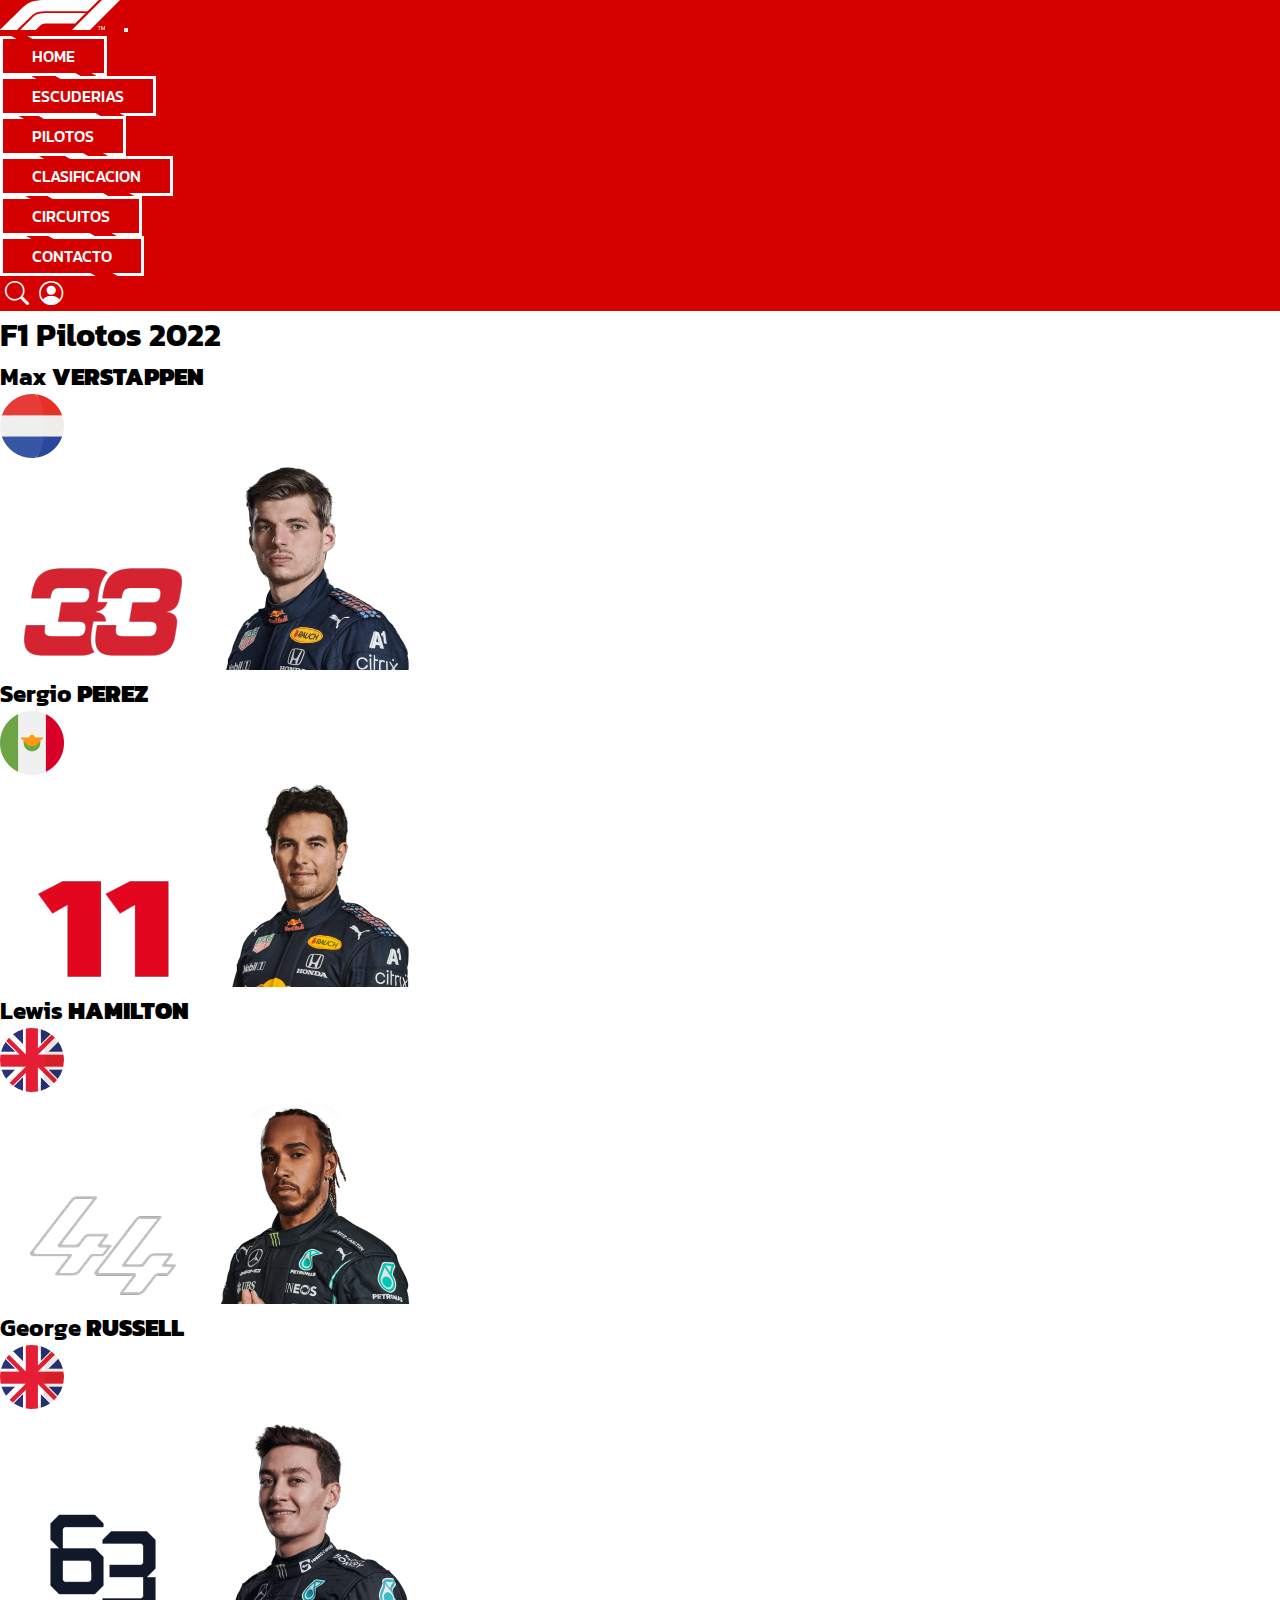
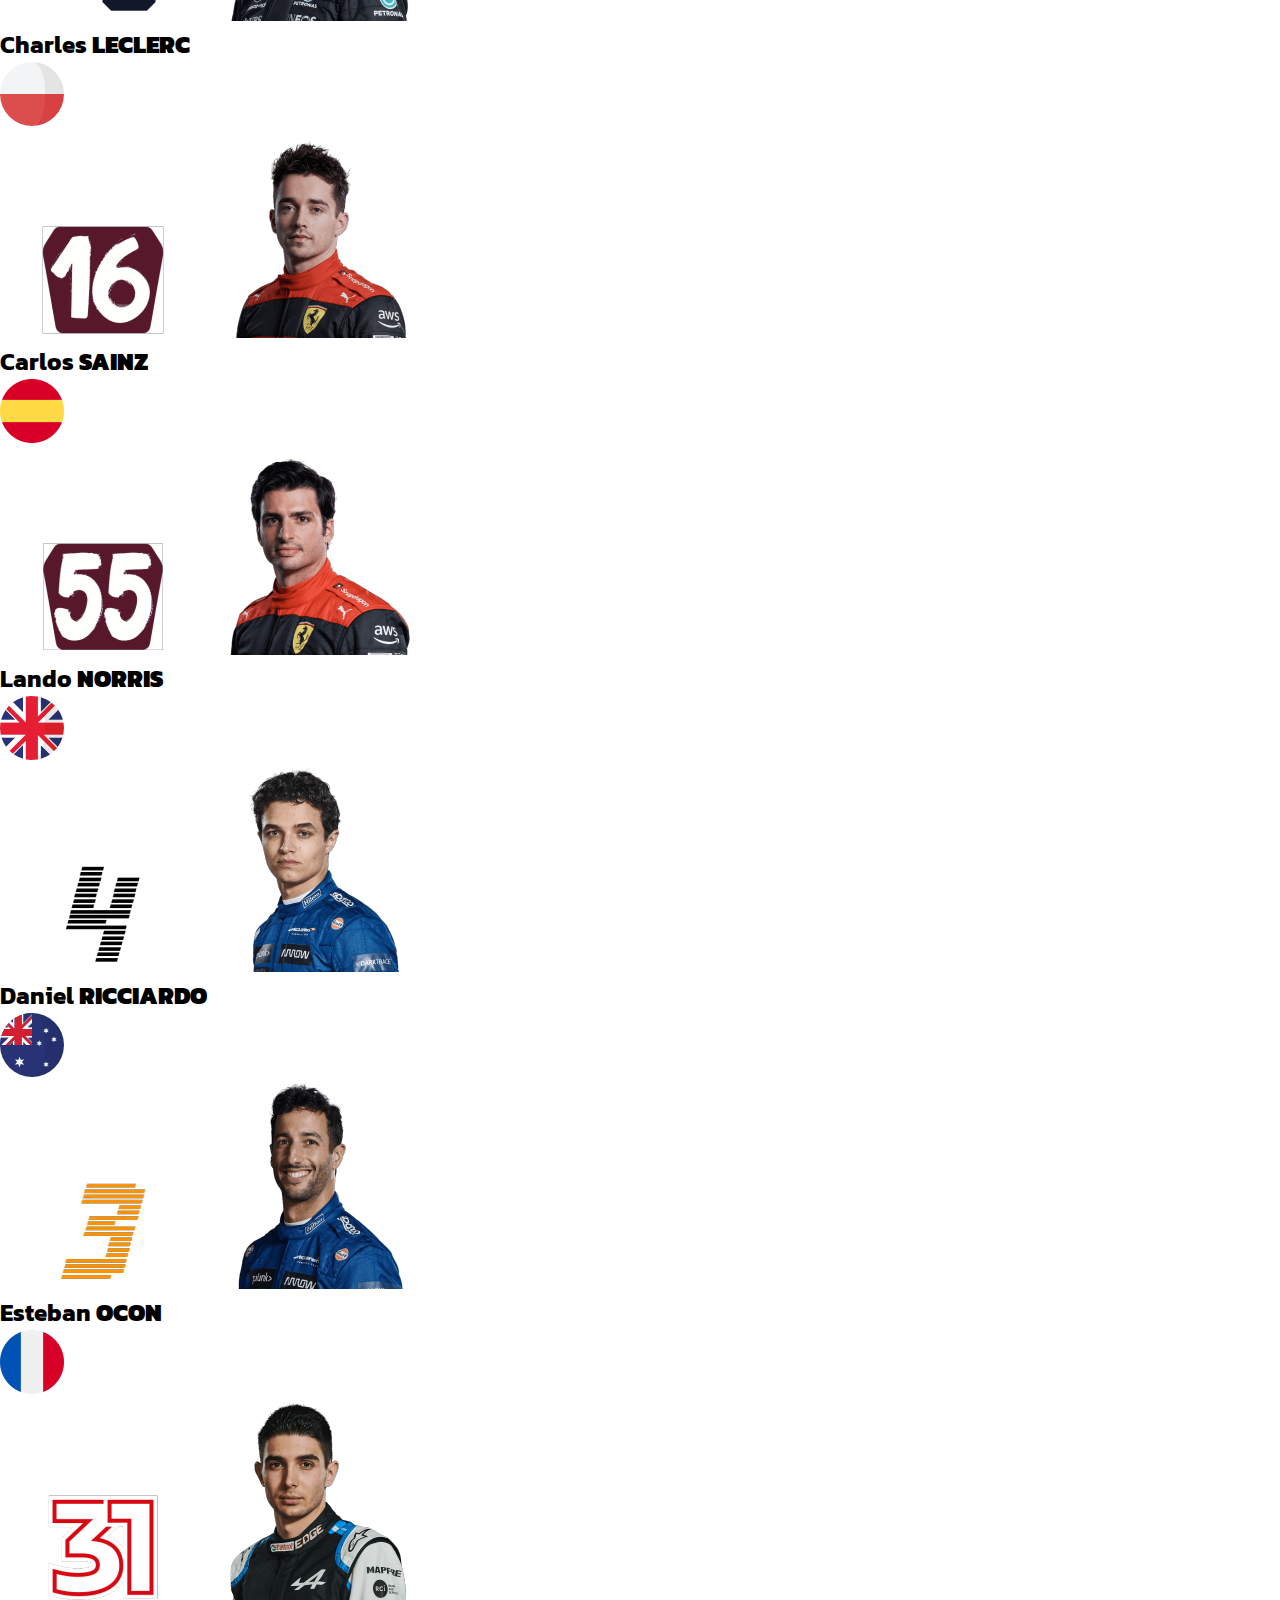
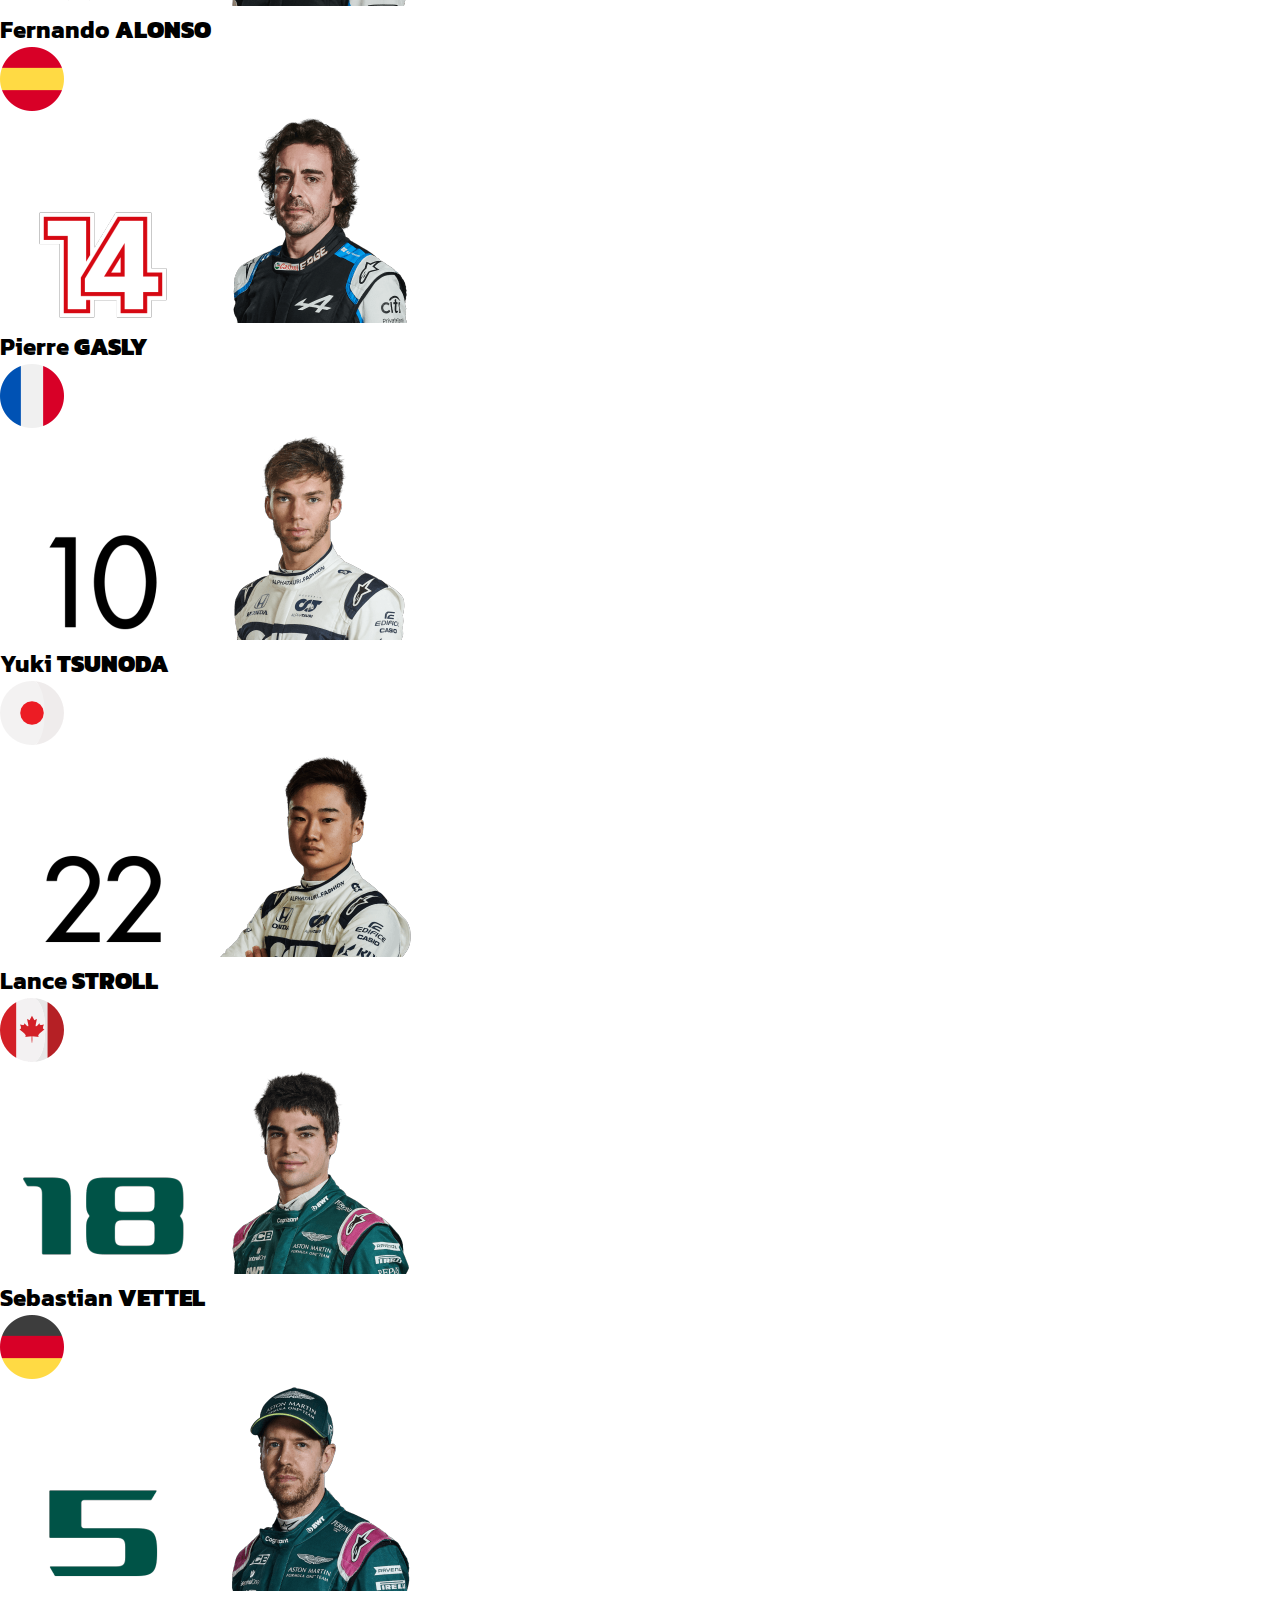
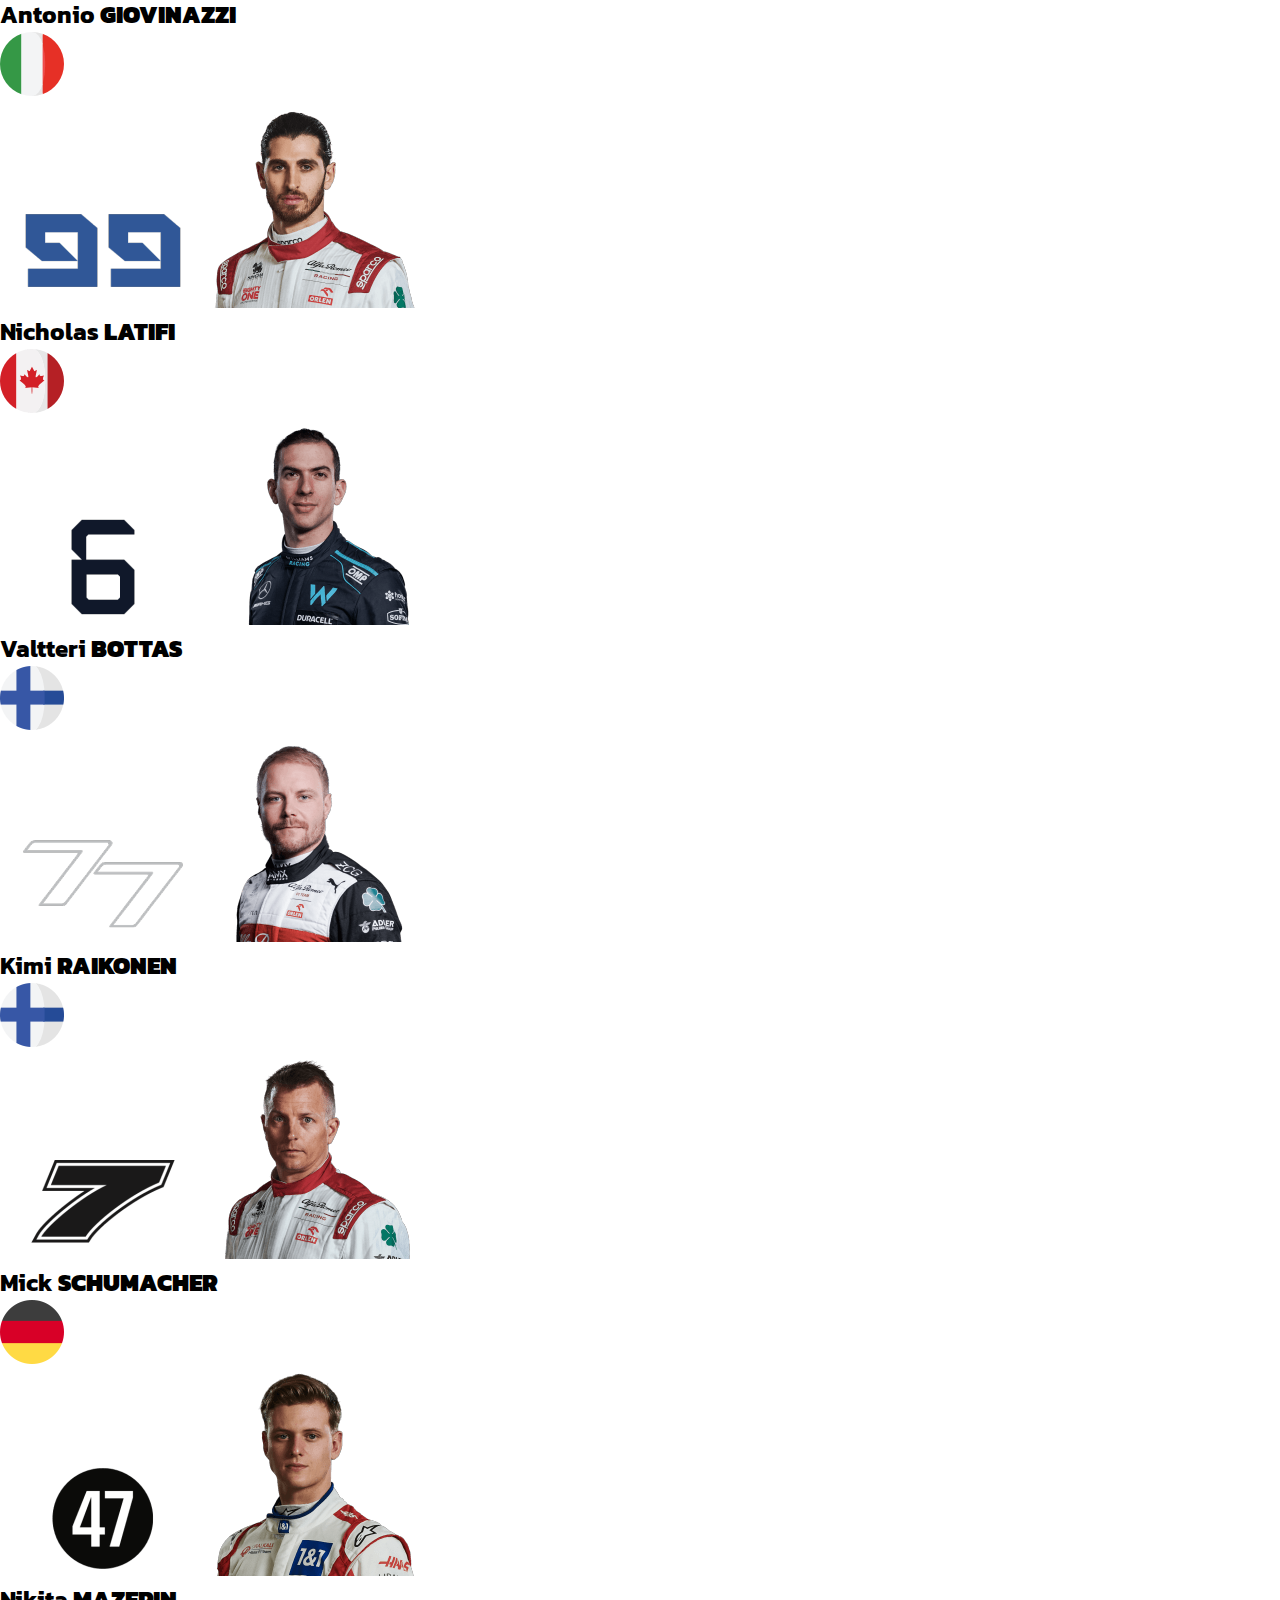
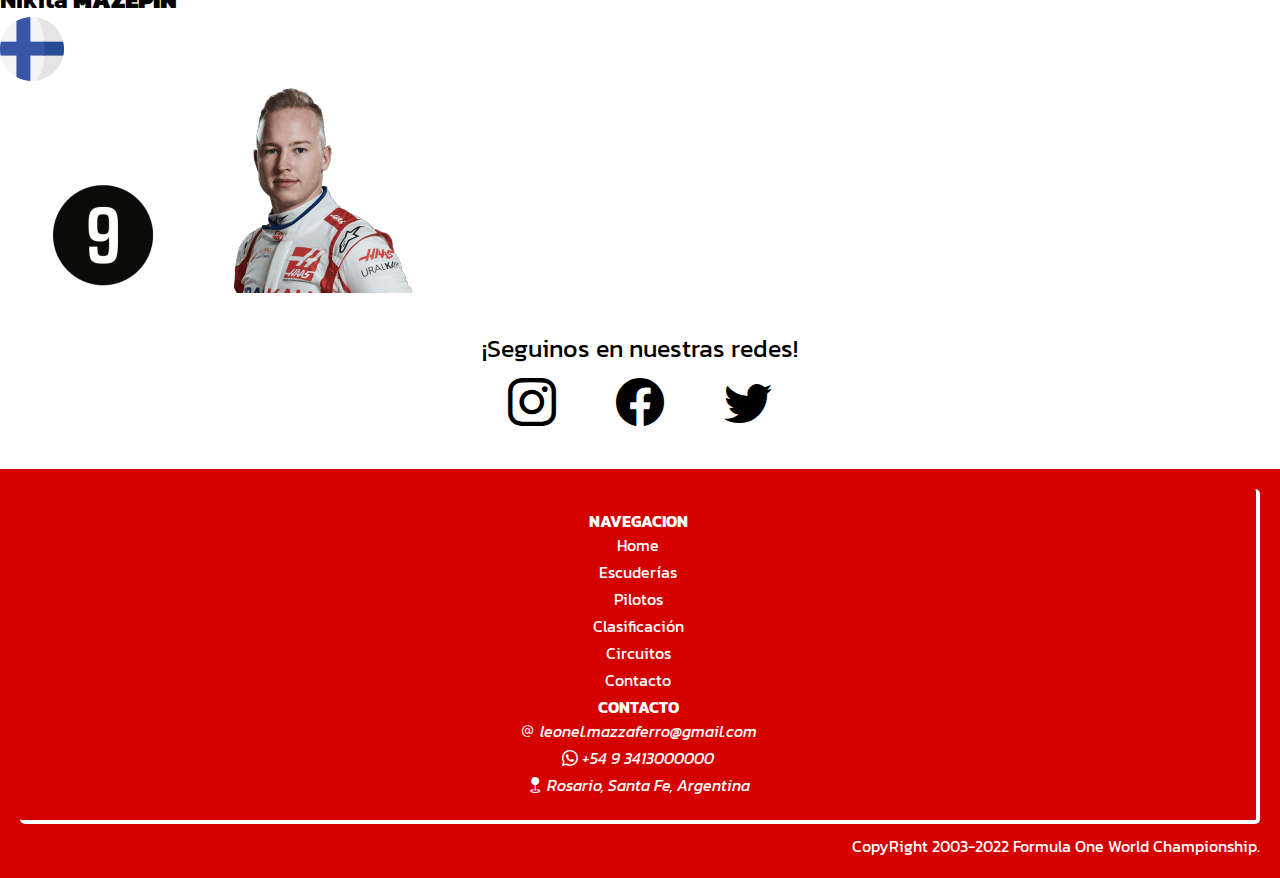
<file: paginas/pilotos.html>
<!DOCTYPE html>
<html lang="es">

<head>
    <meta charset="UTF-8">
    <meta http-equiv="X-UA-Compatible" content="IE=edge">
    <meta name="viewport" content="width=device-width, initial-scale=1.0">

    <!-- font KANIT -->
    <link rel="preconnect" href="https://fonts.googleapis.com" />
    <link rel="preconnect" href="https://fonts.gstatic.com" crossorigin />
    <link
        href="https://fonts.googleapis.com/css2?family=Kanit:ital,wght@0,100;0,200;0,300;1,100;1,200;1,300&display=swap"
        rel="stylesheet" />

    <!-- link cdn Bootstrap -->
    <link href="https://cdn.jsdelivr.net/npm/bootstrap@5.1.3/dist/css/bootstrap.min.css" rel="stylesheet"
        integrity="sha384-1BmE4kWBq78iYhFldvKuhfTAU6auU8tT94WrHftjDbrCEXSU1oBoqyl2QvZ6jIW3" crossorigin="anonymous" />

    <!-- link icons boostrap -->
    <link rel="stylesheet" href="https://cdn.jsdelivr.net/npm/bootstrap-icons@1.8.1/font/bootstrap-icons.css" />

    <!-- link css -->
    <link rel="stylesheet" href="../css/estilos.css" />

    <!-- SEO -->
    <!-- keywords -->
    <meta name="keywords" content="f1, formula, uno" />
    <!-- titulo -->
    <title>Formula 1 - Pilotos</title>
    <!-- descripcion -->
    <meta name="description"
        content="informacion sobre la formula 1,uno, pilotos, clasificaciones, circuitos, escuderias">

    <link rel="shortcut icon" href="../imagenes/f1_logo.svg" type="image/x-icon">
</head>

<body>
    <header>
        <!-- navbar -->
        <nav class="navbar navbar-expand-lg navbar-light">
            <div class="container p-0">
                <a class="navbar-brand" href="#"><img class="nav-logo" src="../imagenes/f1_logo.svg" alt="" /></a>
                <button class="navbar-toggler" type="button" data-bs-toggle="collapse"
                    data-bs-target="#navbarSupportedContent" aria-controls="navbarSupportedContent"
                    aria-expanded="false" aria-label="Toggle navigation">
                    <span class="navbar-toggler-icon"></span>
                </button>
                <div class="collapse navbar-collapse" id="navbarSupportedContent">
                    <ul class="navbar-nav me-auto mb-2 mb-lg-0">
                        <li class="nav-item">
                            <a class="nav-link active" aria-current="page" href="../index.html">
                                <button class="button">
                                    HOME
                                    <span></span>
                                </button>
                            </a>
                        </li>
                        <li class="nav-item">
                            <a class="nav-link" href="./escuderias.html">
                                <button class="button">
                                    ESCUDERIAS
                                    <span></span>
                                </button>
                            </a>
                        </li>
                        <li class="nav-item">
                            <a class="nav-link" href="./pilotos.html">
                                <button class="button">
                                    PILOTOS
                                    <span></span>
                                </button>
                            </a>
                        </li>
                        <li class="nav-item">
                            <a class="nav-link" href="./clasificacion.html">
                                <button class="button">
                                    CLASIFICACION
                                    <span></span>
                                </button>
                            </a>
                        </li>
                        <li class="nav-item">
                            <a class="nav-link" href="./circuitos.html">
                                <button class="button">
                                    CIRCUITOS
                                    <span></span>
                                </button>
                            </a>
                        </li>
                        <li class="nav-item">
                            <a class="nav-link" href="./contacto.html">
                                <button class="button">
                                    CONTACTO
                                    <span></span>
                                </button>
                            </a>
                        </li>
                    </ul>
                    <!-- navegacion secundaria -->
                    <ul class="nav-dos">
                        <li>
                            <a href="#">
                                <i class="bi bi-search"></i>
                            </a>
                        </li>
                        <li>
                            <a href="#">
                                <i class="bi bi-person-circle"></i>
                            </a>
                        </li>
                    </ul>
                </div>
            </div>
        </nav>
        <!-- fin navbar -->
    </header>

    <!-- main -->
    <main>
        <!-- cards pilotos -->
        <section class="container">
            <h1 class="my-5 border-top border-end border-5 border-dark rounded">F1 Pilotos 2022</h1>
            <div class="row">
                <div class="col-lg-3 col-md-4 col-sm-6">
                    <article class="border-top border-end border-2 border-dark rounded-top my-3">
                        <div class="d-flex justify-content-between border-bottom border-top p-2 m-2">
                            <h2 class="align-self-center h5">Max <strong>VERSTAPPEN</strong></h2>
                            <img src="../imagenes/nac/netherlands.png" alt="">
                        </div>
                        <div class="d-flex align-items-end m-2">
                            <img class="w-25" src="../imagenes/numerospilotos/33.png" alt="">
                            <img class="w-75" src="../imagenes/pilotos/maxv.png" alt="">
                        </div>
                    </article>
                </div>
                <div class="col-lg-3 col-md-4 col-sm-6">
                    <article class="border-top border-end border-2 border-dark rounded-top my-3">
                        <div class="d-flex justify-content-between border-bottom border-top p-2 m-2">
                            <h2 class="align-self-center h5">Sergio <strong>PEREZ</strong></h2>
                            <img src="../imagenes/nac/mexican-flag.png" alt="">
                        </div>
                        <div class="d-flex align-items-end m-2">
                            <img class="w-25" src="../imagenes/numerospilotos/11.png" alt="">
                            <img class="w-75" src="../imagenes/pilotos/perez.png" alt="">
                        </div>
                    </article>
                </div>
                <div class="col-lg-3 col-md-4 col-sm-6">
                    <article class="border-top border-end border-2 border-dark rounded-top my-3">
                        <div class="d-flex justify-content-between border-bottom border-top p-2 m-2">
                            <h2 class="align-self-center h5">Lewis <strong>HAMILTON</strong></h2>
                            <img src="../imagenes/nac/united-kingdom.png" alt="">
                        </div>
                        <div class="d-flex align-items-end m-2">
                            <img class="w-25" src="../imagenes/numerospilotos/44.png" alt="">
                            <img class="w-75" src="../imagenes/pilotos/lewish.png" alt="">
                        </div>
                    </article>
                </div>
                <div class="col-lg-3 col-md-4 col-sm-6">
                    <article class="border-top border-end border-2 border-dark rounded-top my-3">
                        <div class="d-flex justify-content-between border-bottom border-top p-2 m-2">
                            <h2 class="align-self-center h5">George <strong>RUSSELL</strong></h2>
                            <img src="../imagenes/nac/united-kingdom.png" alt="">
                        </div>
                        <div class="d-flex align-items-end m-2">
                            <img class="w-25" src="../imagenes/numerospilotos/63.png" alt="">
                            <img class="w-75" src="../imagenes/pilotos/russell.png" alt="">
                        </div>
                    </article>
                </div>
                <div class="col-lg-3 col-md-4 col-sm-6">
                    <article class="border-top border-end border-2 border-dark rounded-top my-3">
                        <div class="d-flex justify-content-between border-bottom border-top p-2 m-2">
                            <h2 class="align-self-center h5">Charles <strong>LECLERC</strong></h2>
                            <img src="../imagenes/nac/poland.png" alt="">
                        </div>
                        <div class="d-flex align-items-end">
                            <img class="w-25" src="../imagenes/numerospilotos/16.png" alt="">
                            <img class="w-75" src="../imagenes/pilotos/leclerc.png" alt="">
                        </div>
                    </article>
                </div>
                <div class="col-lg-3 col-md-4 col-sm-6">
                    <article class="border-top border-end border-2 border-dark rounded-top my-3">
                        <div class="d-flex justify-content-between border-bottom border-top p-2 m-2">
                            <h2 class="align-self-center h5">Carlos <strong>SAINZ</strong></h2>
                            <img src="../imagenes/nac/spain.png" alt="">
                        </div>
                        <div class="d-flex align-items-end">
                            <img class="w-25" src="../imagenes/numerospilotos/55.png" alt="">
                            <img class="w-75" src="../imagenes/pilotos/sainz.png" alt="">
                        </div>
                    </article>
                </div>
                <div class="col-lg-3 col-md-4 col-sm-6">
                    <article class="border-top border-end border-2 border-dark rounded-top my-3">
                        <div class="d-flex justify-content-between border-bottom border-top p-2 m-2">
                            <h2 class="align-self-center h5">Lando <strong>NORRIS</strong></h2>
                            <img src="../imagenes/nac/united-kingdom.png" alt="">
                        </div>
                        <div class="d-flex align-items-end">
                            <img class="w-25" src="../imagenes/numerospilotos/4.png" alt="">
                            <img class="w-75" src="../imagenes/pilotos/norris.png" alt="">
                        </div>
                    </article>
                </div>
                <div class="col-lg-3 col-md-4 col-sm-6">
                    <article class="border-top border-end border-2 border-dark rounded-top my-3">
                        <div class="d-flex justify-content-between border-bottom border-top p-2 m-2">
                            <h2 class="align-self-center h5">Daniel <strong>RICCIARDO</strong></h2>
                            <img src="../imagenes/nac/australia.png" alt="">
                        </div>
                        <div class="d-flex align-items-end">
                            <img class="w-25" src="../imagenes/numerospilotos/3.png" alt="">
                            <img class="w-75" src="../imagenes/pilotos/ricciardo.png" alt="">
                        </div>
                    </article>
                </div>
                <div class="col-lg-3 col-md-4 col-sm-6">
                    <article class="border-top border-end border-2 border-dark rounded-top my-3">
                        <div class="d-flex justify-content-between border-bottom border-top p-2 m-2">
                            <h2 class="align-self-center h5">Esteban <strong>OCON</strong></h2>
                            <img src="../imagenes/nac/francia.png" alt="">
                        </div>
                        <div class="d-flex align-items-end">
                            <img class="w-25" src="../imagenes/numerospilotos/31.png" alt="">
                            <img class="w-75" src="../imagenes/pilotos/ocon.png" alt="">
                        </div>
                    </article>
                </div>
                <div class="col-lg-3 col-md-4 col-sm-6">
                    <article class="border-top border-end border-2 border-dark rounded-top my-3">
                        <div class="d-flex justify-content-between border-bottom border-top p-2 m-2">
                            <h2 class="align-self-center h5">Fernando <strong>ALONSO</strong></h2>
                            <img src="../imagenes/nac/spain.png" alt="">
                        </div>
                        <div class="d-flex align-items-end">
                            <img class="w-25" src="../imagenes/numerospilotos/14.png" alt="">
                            <img class="w-75" src="../imagenes/pilotos/alonso.png" alt="">
                        </div>
                    </article>
                </div>
                <div class="col-lg-3 col-md-4 col-sm-6">
                    <article class="border-top border-end border-2 border-dark rounded-top my-3">
                        <div class="d-flex justify-content-between border-bottom border-top p-2 m-2">
                            <h2 class="align-self-center h5">Pierre <strong>GASLY</strong></h2>
                            <img src="../imagenes/nac/francia.png" alt="">
                        </div>
                        <div class="d-flex align-items-end">
                            <img class="w-25" src="../imagenes/numerospilotos/10.png" alt="">
                            <img class="w-75" src="../imagenes/pilotos/gasly.png" alt="">
                        </div>
                    </article>
                </div>
                <div class="col-lg-3 col-md-4 col-sm-6">
                    <article class="border-top border-end border-2 border-dark rounded-top my-3">
                        <div class="d-flex justify-content-between border-bottom border-top p-2 m-2">
                            <h2 class="align-self-center h5">Yuki <strong>TSUNODA</strong></h2>
                            <img src="../imagenes/nac/japan.png" alt="">
                        </div>
                        <div class="d-flex align-items-end">
                            <img class="w-25" src="../imagenes/numerospilotos/22.png" alt="">
                            <img class="w-75" src="../imagenes/pilotos/tsunoda.png" alt="">
                        </div>
                    </article>
                </div>
                <div class="col-lg-3 col-md-4 col-sm-6">
                    <article class="border-top border-end border-2 border-dark rounded-top my-3">
                        <div class="d-flex justify-content-between border-bottom border-top p-2 m-2">
                            <h2 class="align-self-center h5">Lance <strong>STROLL</strong></h2>
                            <img src="../imagenes/nac/canada.png" alt="">
                        </div>
                        <div class="d-flex align-items-end">
                            <img class="w-25" src="../imagenes/numerospilotos/18.png" alt="">
                            <img class="w-75" src="../imagenes/pilotos/stroll.png" alt="">
                        </div>
                    </article>
                </div>
                <div class="col-lg-3 col-md-4 col-sm-6">
                    <article class="border-top border-end border-2 border-dark rounded-top my-3">
                        <div class="d-flex justify-content-between border-bottom border-top p-2 m-2">
                            <h2 class="align-self-center h5">Sebastian <strong>VETTEL</strong></h2>
                            <img src="../imagenes/nac/german.png" alt="">
                        </div>
                        <div class="d-flex align-items-end">
                            <img class="w-25" src="../imagenes/numerospilotos/5.png" alt="">
                            <img class="w-75" src="../imagenes/pilotos/vettel.png" alt="">
                        </div>
                    </article>
                </div>
                <div class="col-lg-3 col-md-4 col-sm-6">
                    <article class="border-top border-end border-2 border-dark rounded-top my-3">
                        <div class="d-flex justify-content-between border-bottom border-top p-2 m-2">
                            <h2 class="align-self-center h5">Antonio <strong>GIOVINAZZI</strong></h2>
                            <img src="../imagenes/nac/italy.png" alt="">
                        </div>
                        <div class="d-flex align-items-end">
                            <img class="w-25" src="../imagenes/numerospilotos/99.png" alt="">
                            <img class="w-75" src="../imagenes/pilotos/giovinazzi.png" alt="">
                        </div>
                    </article>
                </div>
                <div class="col-lg-3 col-md-4 col-sm-6">
                    <article class="border-top border-end border-2 border-dark rounded-top my-3">
                        <div class="d-flex justify-content-between border-bottom border-top p-2 m-2">
                            <h2 class="align-self-center h5">Nicholas <strong>LATIFI</strong></h2>
                            <img src="../imagenes/nac/canada.png" alt="">
                        </div>
                        <div class="d-flex align-items-end">
                            <img class="w-25" src="../imagenes/numerospilotos/6.png" alt="">
                            <img class="w-75" src="../imagenes/pilotos/latifi.png" alt="">
                        </div>
                    </article>
                </div>
                <div class="col-lg-3 col-md-4 col-sm-6">
                    <article class="border-top border-end border-2 border-dark rounded-top my-3">
                        <div class="d-flex justify-content-between border-bottom border-top p-2 m-2">
                            <h2 class="align-self-center h5">Valtteri <strong>BOTTAS</strong></h2>
                            <img src="../imagenes/nac/finland.png" alt="">
                        </div>
                        <div class="d-flex align-items-end">
                            <img class="w-25" src="../imagenes/numerospilotos/77.png" alt="">
                            <img class="w-75" src="../imagenes/pilotos/bottas.png" alt="">
                        </div>
                    </article>
                </div>
                <div class="col-lg-3 col-md-4 col-sm-6">
                    <article class="border-top border-end border-2 border-dark rounded-top my-3">
                        <div class="d-flex justify-content-between border-bottom border-top p-2 m-2">
                            <h2 class="align-self-center h5">Kimi <strong>RAIKONEN</strong></h2>
                            <img src="../imagenes/nac/finland.png" alt="">
                        </div>
                        <div class="d-flex align-items-end">
                            <img class="w-25" src="../imagenes/numerospilotos/7.png" alt="">
                            <img class="w-75" src="../imagenes/pilotos/raikkonen.png" alt="">
                        </div>
                    </article>
                </div>
                <div class="col-lg-3 col-md-4 col-sm-6">
                    <article class="border-top border-end border-2 border-dark rounded-top my-3">
                        <div class="d-flex justify-content-between border-bottom border-top p-2 m-2">
                            <h2 class="align-self-center h5">Mick <strong>SCHUMACHER</strong></h2>
                            <img src="../imagenes/nac/german.png" alt="">
                        </div>
                        <div class="d-flex align-items-end">
                            <img class="w-25" src="../imagenes/numerospilotos/47.png" alt="">
                            <img class="w-75" src="../imagenes/pilotos/schumacher.png" alt="">
                        </div>
                    </article>
                </div>
                <div class="col-lg-3 col-md-4 col-sm-6">
                    <article class="border-top border-end border-2 border-dark rounded-top my-3">
                        <div class="d-flex justify-content-between border-bottom border-top p-2 m-2">
                            <h2 class="align-self-center h5">Nikita <strong>MAZEPIN</strong></h2>
                            <img src="../imagenes/nac/finland.png" alt="">
                        </div>
                        <div class="d-flex align-items-end">
                            <img class="w-25" src="../imagenes/numerospilotos/9.png" alt="">
                            <img class="w-75" src="../imagenes/pilotos/mazepin.png" alt="">
                        </div>
                    </article>
                </div>

            </div>
        </section>

        <!-- fin cards pilotos -->
    </main>
    <!-- fin main -->

    <footer>
        <!-- soscial -->
        <section class="social">
            <p>¡Seguinos en nuestras redes!</p>
            <div class="redes">
                <a href="http://www.instagram.com" target="_blank"><i class="bi bi-instagram"></i></a>
                <a href="http://www.facebook.com" target="_blank"><i class="bi bi-facebook"></i></a>
                <a href="http://www.twitter.com" target="_blank"><i class="bi bi-twitter"></i></a>
            </div>
        </section>
        <!-- footer -->
        <section class="footer">
            <div class="container footer-flex">
                <div class="row">
                    <div class="col-sm-12 col-md-6 mt-2">
                        <h4>NAVEGACION</h4>
                        <ul class="listas">
                            <li><a href="../index.html">Home</a></li>
                            <li><a href="./escuderias.html">Escuderías</a></li>
                            <li><a href="./pilotos.html">Pilotos</a></li>
                            <li><a href="./clasificacion.html">Clasificación</a></li>
                            <li><a href="./circuitos.html">Circuitos</a></li>
                            <li><a href="./contacto.html">Contacto</a></li>
                        </ul>
                    </div>
                    <div class="col-sm-12 col-md-6 mt-2">
                        <h4>CONTACTO</h4>
                        <ul class="listas">
                            <li>
                                <a href="http://www.gmail.com" target="_blank"><i class="bi bi-at">
                                        leonel.mazzaferro@gmail.com</i></a>
                            </li>
                            <li>
                                <a href="http://www.whatsapp.com" target="_blank"><i class="bi bi-whatsapp"> +54 9
                                        3413000000</i></a>
                            </li>
                            <li>
                                <a href="http://www.google.com.ar/maps" target="_blank"><i class="bi bi-geo-fill"> Rosario,
                                        Santa Fe, Argentina</i></a>
                            </li>
                        </ul>
                    </div>
                </div>
            </div>
            <div class="container">
                <p class="copy-r">CopyRight 2003-2022 Formula One World Championship.</p>
            </div>
        </section>
        <!-- fin footer -->
    </footer>


    <!-- link cdn bootstrap js -->
    <script src="https://cdn.jsdelivr.net/npm/@popperjs/core@2.10.2/dist/umd/popper.min.js"
        integrity="sha384-7+zCNj/IqJ95wo16oMtfsKbZ9ccEh31eOz1HGyDuCQ6wgnyJNSYdrPa03rtR1zdB" crossorigin="anonymous">
    </script>
    <script src="https://cdn.jsdelivr.net/npm/bootstrap@5.1.3/dist/js/bootstrap.min.js"
        integrity="sha384-QJHtvGhmr9XOIpI6YVutG+2QOK9T+ZnN4kzFN1RtK3zEFEIsxhlmWl5/YESvpZ13" crossorigin="anonymous">
    </script>
</body>

</html>
</file>
<file: css/estilos.css>
/* estilos generales */
* {
  box-sizing: border-box;
  margin: 0;
  padding: 0;
  font-family: 'Kanit', sans-serif; }

body {
  background-color: white;
  font-size: 16px; }

a {
  color: black;
  text-decoration: none; }

ul {
  list-style: none;
  margin: 0;
  padding: 0; }

h4 {
  margin: 0;
  padding: 0; }

/******** navegacion *********/
.navbar {
  background-color: #d50000; }

.nav-logo {
  width: 120px; }

/* botones del nav */
.button {
  border: none;
  display: block;
  position: relative;
  padding: 0.5em 2em;
  font-size: 16px;
  background: transparent;
  cursor: pointer;
  user-select: none;
  overflow: hidden;
  color: white;
  z-index: 1;
  font-family: inherit;
  font-weight: 500; }
  .button span {
    position: absolute;
    left: 0;
    top: 0;
    width: 100%;
    height: 100%;
    background: transparent;
    z-index: -1;
    border: 3px solid white; }
    .button span::before {
      content: "";
      display: block;
      position: absolute;
      width: 8%;
      height: 500%;
      background: #d50000;
      top: 50%;
      left: 50%;
      transform: translate(-50%, -50%) rotate(-60deg);
      transition: all 0.3s; }
  .button:hover span::before {
    transform: translate(-50%, -50%) rotate(-90deg);
    width: 100%;
    background: white; }
  .button:hover {
    color: #d50000; }
  .button:active span::before {
    background: white; }

/* navegacion dos/derecha */
.nav-dos {
  display: flex;
  margin: 0; }
  .nav-dos li {
    font-size: 24px;
    margin: 0px 5px; }
    .nav-dos li a {
      color: white; }

/* fin nav-dos */
/******* main home ********/
/* presentacion */
.home {
  width: 100%;
  height: 550px;
  background: url(../imagenes/carrusel/img.mercedes.jpg) no-repeat center center/cover;
  display: flex;
  flex-direction: column;
  align-items: center;
  text-align: center;
  justify-content: flex-end;
  margin-top: 15px;
  color: white; }

.fondo {
  background-color: rgba(0, 0, 0, 0.7);
  margin-bottom: 15px;
  padding: 15px;
  border-radius: 5px; }

.boton2 {
  cursor: pointer;
  display: inline-block;
  border: 0;
  font-weight: bold;
  padding: 5px 10px;
  background: #474747;
  color: #fff;
  font-size: 15px;
  border: 1px solid #fff; }
  .boton2:hover {
    color: #fff;
    background-color: black; }

/* cards home */
.cards {
  padding: 0;
  margin-top: 20px;
  justify-content: space-between; }

.card {
  border: none;
  background-color: rgba(91, 91, 91, 0.1); }

/* baner home */
.baner {
  width: 100%;
  height: 350px;
  color: #fff;
  background: url(../imagenes/carrusel/largadabarhein.jpg) no-repeat center center/cover;
  border-radius: 5px;
  margin-top: 20px;
  margin-bottom: 20px;
  display: flex;
  flex-direction: column;
  justify-content: center; }

/********* main escuderias **********/
#img-pilotos {
  width: 50px; }

/********* footer *********/
/* redes */
.social {
  margin: 30px; }
  .social p {
    text-align: center;
    font-size: 25px; }

.redes {
  display: flex;
  align-items: center;
  justify-content: center; }
  .redes a {
    margin: 0 30px; }
    .redes a i {
      font-size: 3rem; }
    .redes a:hover {
      color: black; }

/* footer */
.footer {
  background-color: #d50000;
  padding: 20px; }

.footer-flex {
  padding: 20px;
  border-bottom: 4px solid white;
  border-right: 4px solid white;
  border-radius: 5px;
  color: white; }
  .footer-flex div div {
    text-align: center; }

.listas li {
  padding-bottom: 3px; }
  .listas li a {
    color: white; }
    .listas li a:hover {
      color: black; }

.copy-r {
  color: white;
  text-align: end;
  padding-top: 10px; }
</file>
